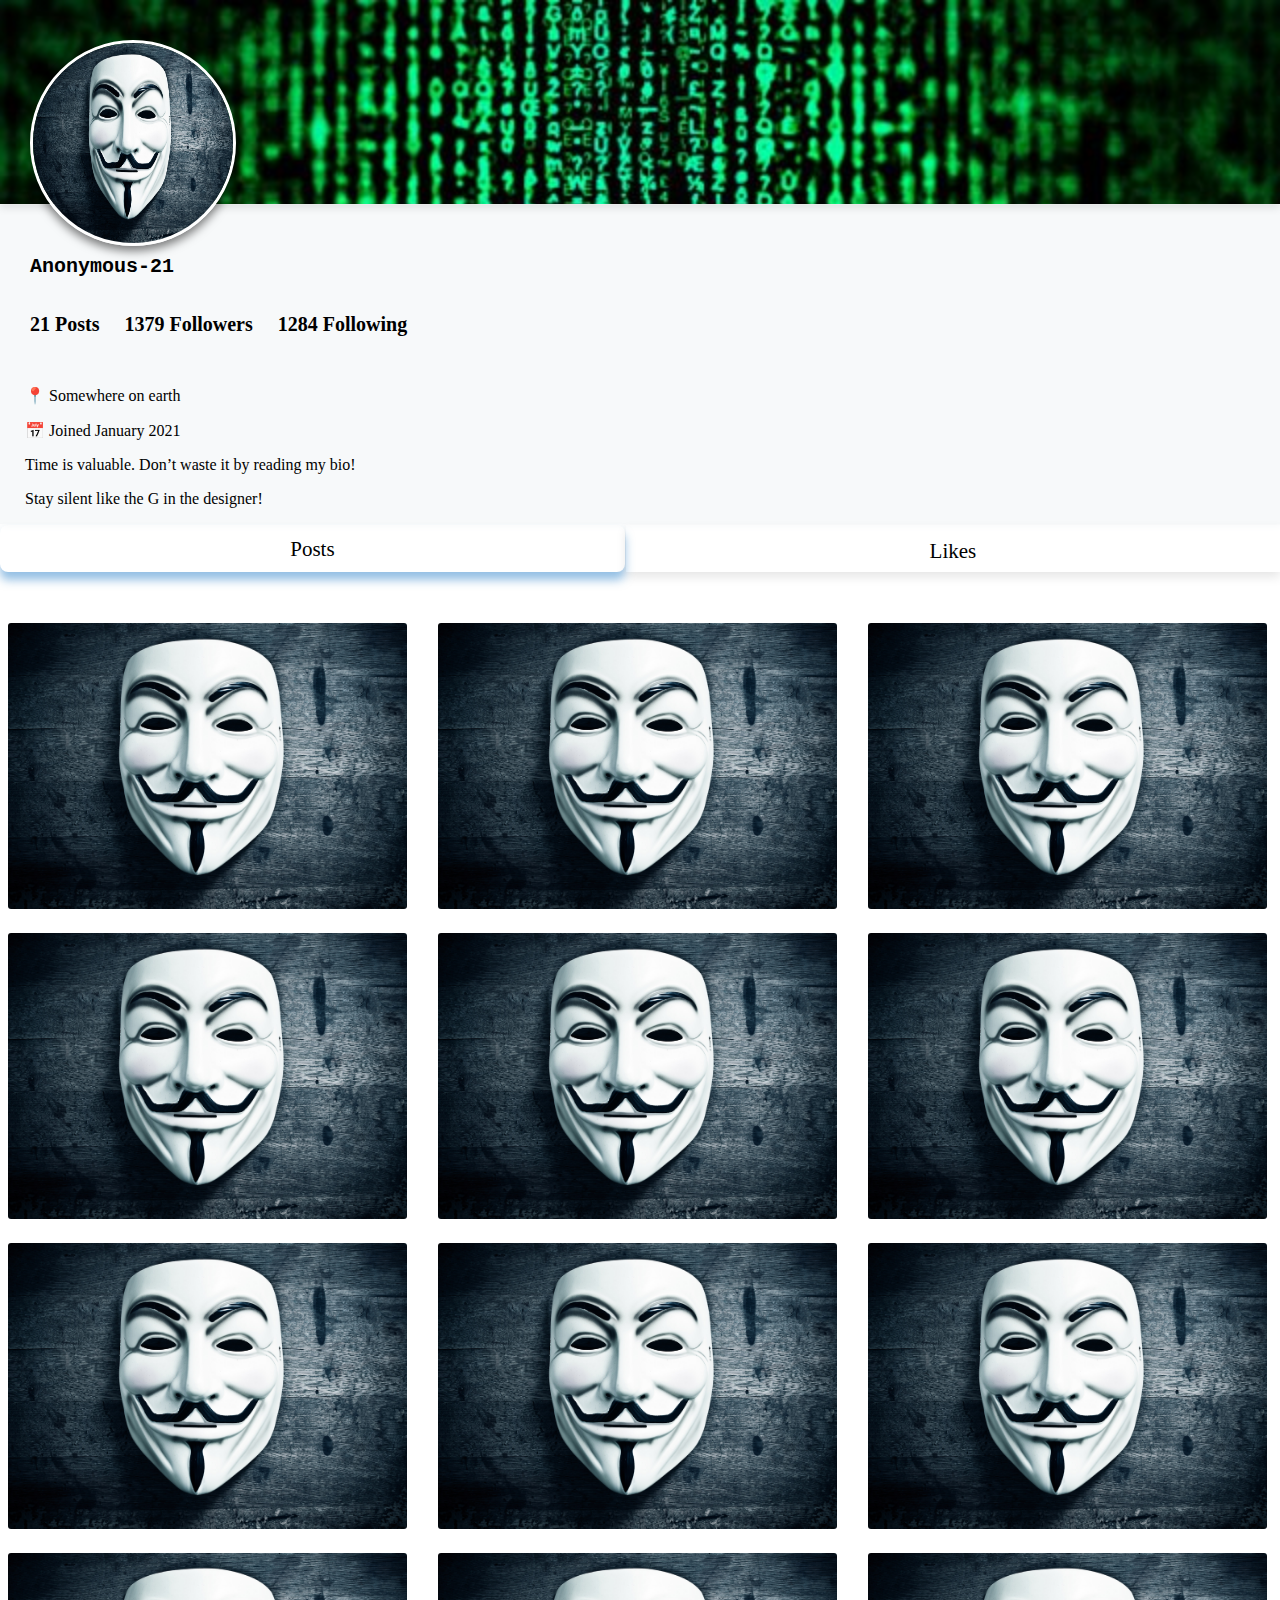
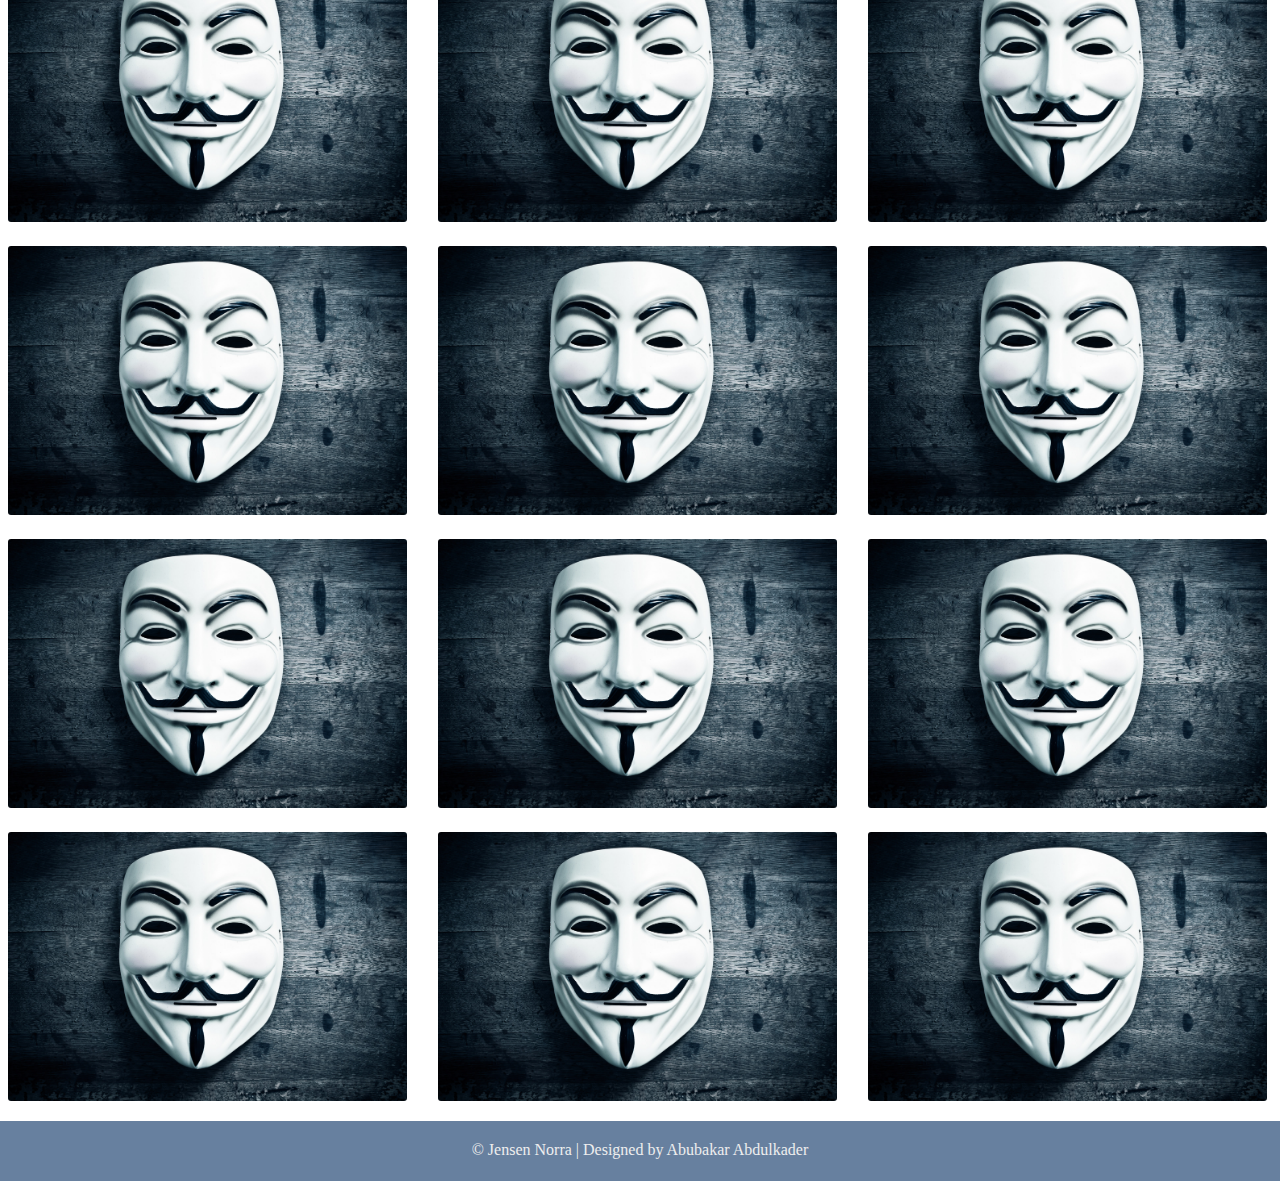
<file: index.html>
<!DOCTYPE html>
<html lang="en">
<head>
    <meta charset="UTF-8">
    <meta name="viewport" content="width=device-width, initial-scale=1.0">
    <meta content="width=device-width, initial-scale=1" name="viewport" />
    <title>Profile page</title>
    <link rel="stylesheet" href="./CSS/Style.css">
</head>
<body>

    <div class="grid-container">
        <div class="item1">
            <!-- <img src="../Images/background.jpg" alt="background image" class="background-image"> -->
            <div class="profile-picture">
                <img src="./Images/anonymous.jpg" alt="profile pic1">
            </div>
        </div>
        <div class="item2">
            <h2 class="username">Anonymous-21</h2>
            <!-- <p class="test tes">8 Posts</p> <p class="test tes">1358 Followers</p> <p class="test tes">1289 Follows</p>     -->
            <ul class="list">
                <li>21 Posts</li>
                <li>1379 Followers</li>
                <li>1284 Following</li>
            </ul>
            <p class="bio-address">📍 Somewhere on earth</p>
            <p class="bio">📅 Joined January 2021</p>
            <p class="bio">Time is valuable. Don’t waste it by reading my bio!</p>
            <p class="bio">Stay silent like the G in the designer!</p>
        </div>
        <div class="item3"><p class="posts">Posts</p></div>
        <div class="item4"><p class="likes">Likes</p></div>
        <div class="item5 content-container">


                <div class="pic1 image"><img src="./Images/anonymous.jpg" alt="profile picture1"></div>
                <div class="pic2 image"><img src="./Images/anonymous.jpg" alt="profile picture2"></div>
                <div class="pic3 image"><img src="./Images/anonymous.jpg" alt="profile picture3"></div>
                <div class="pic4 image"><img src="./Images/anonymous.jpg" alt="profile picture4"></div>
                <div class="pic5 image"><img src="./Images/anonymous.jpg" alt="profile picture5"></div>
                <div class="pic6 image"><img src="./Images/anonymous.jpg" alt="profile picture6"></div>
                <div class="pic7 image"><img src="./Images/anonymous.jpg" alt="profile picture7"></div>
                <div class="pic8 image"><img src="./Images/anonymous.jpg" alt="profile picture8"></div>
                <div class="pic9 image"><img src="./Images/anonymous.jpg" alt="profile picture9"></div>
                <div class="pic10 image"><img src="./Images/anonymous.jpg" alt="profile picture10"></div>
                <div class="pic11 image"><img src="./Images/anonymous.jpg" alt="profile picture11"></div>
                <div class="pic12 image"><img src="./Images/anonymous.jpg" alt="profile picture12"></div>
                <div class="pic13 image"><img src="./Images/anonymous.jpg" alt="profile picture13"></div>
                <div class="pic14 image"><img src="./Images/anonymous.jpg" alt="profile picture14"></div>
                <div class="pic15 image"><img src="./Images/anonymous.jpg" alt="profile picture15"></div>
                <div class="pic16 image"><img src="./Images/anonymous.jpg" alt="profile picture16"></div>
                <div class="pic17 image"><img src="./Images/anonymous.jpg" alt="profile picture17"></div>
                <div class="pic18 image"><img src="./Images/anonymous.jpg" alt="profile picture18"></div>
                <div class="pic19 image"><img src="./Images/anonymous.jpg" alt="profile picture19"></div>
                <div class="pic20 image"><img src="./Images/anonymous.jpg" alt="profile picture20"></div>
                <div class="pic21 image"><img src="./Images/anonymous.jpg" alt="profile picture21"></div>





        </div>
      </div>

      <div class="footer">
        &copy; Jensen Norra | Designed by Abubakar Abdulkader
      </div>

</body>
</html>
</file>
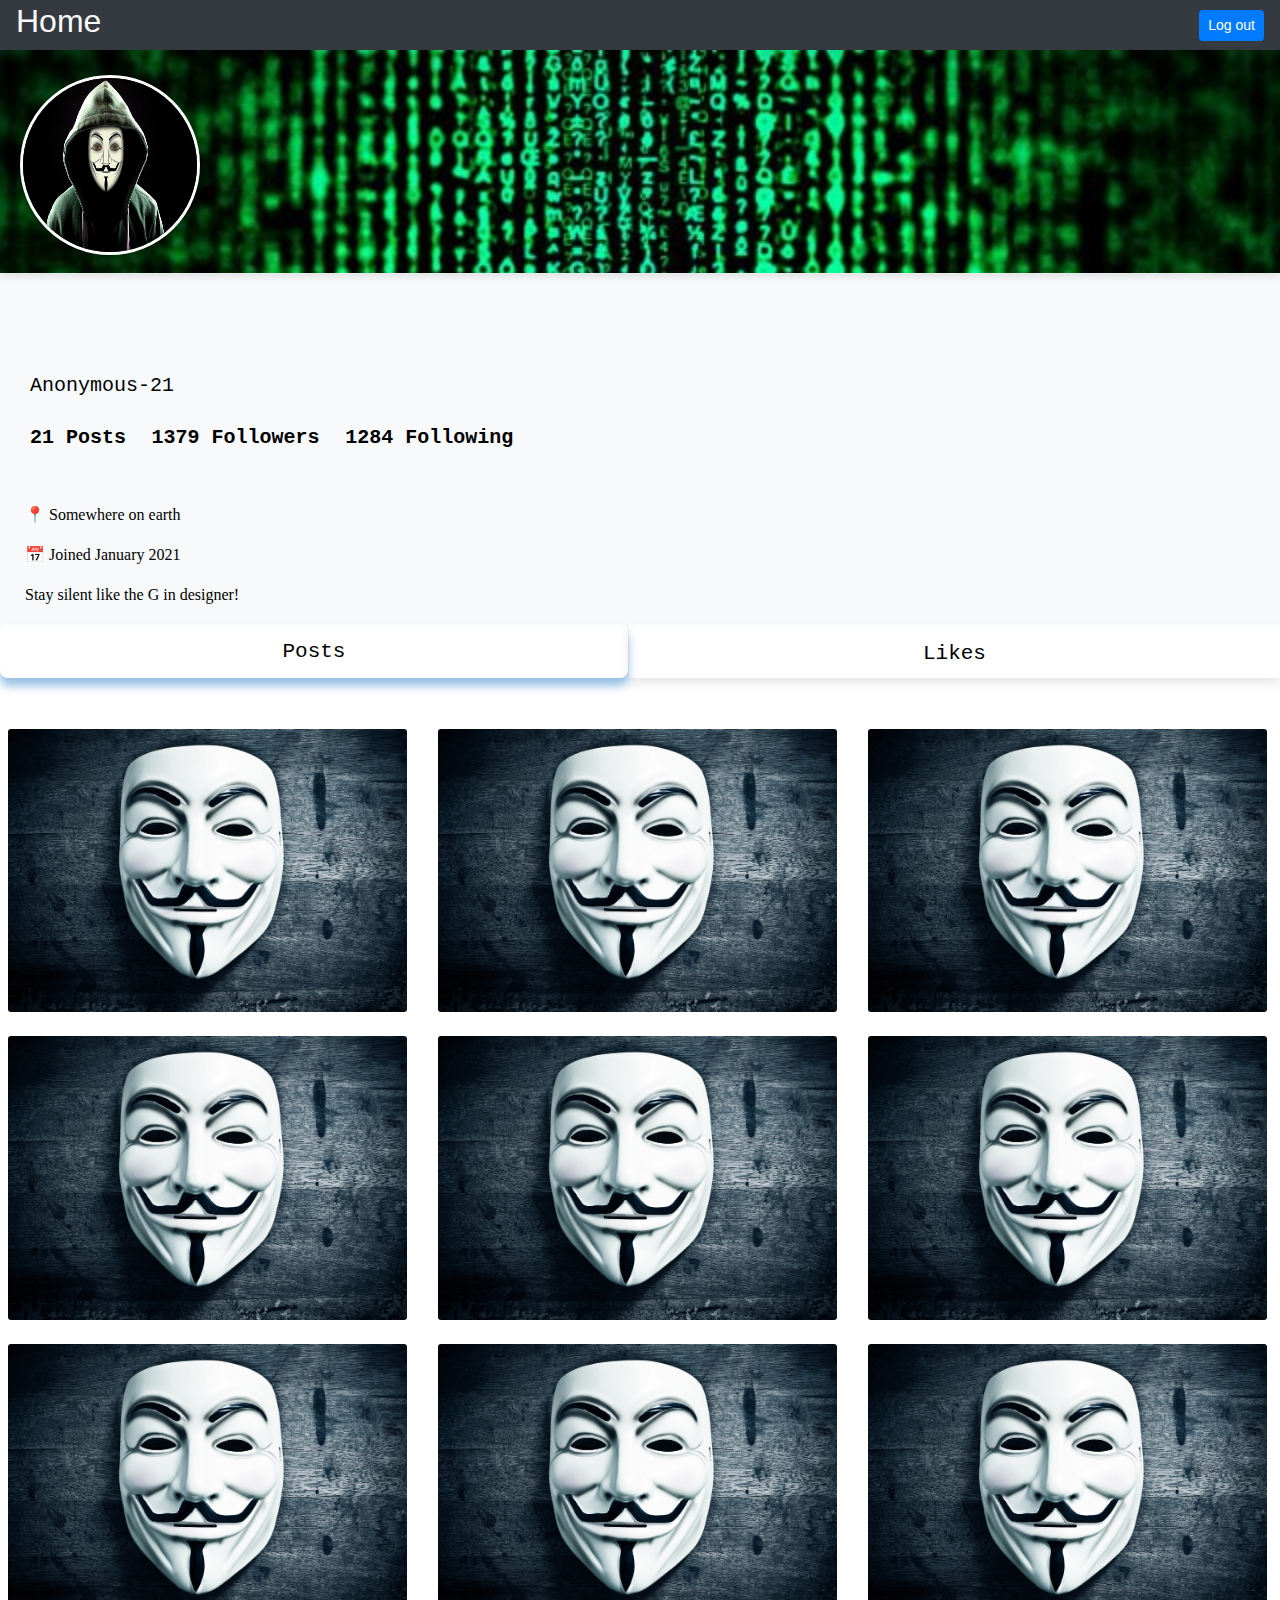
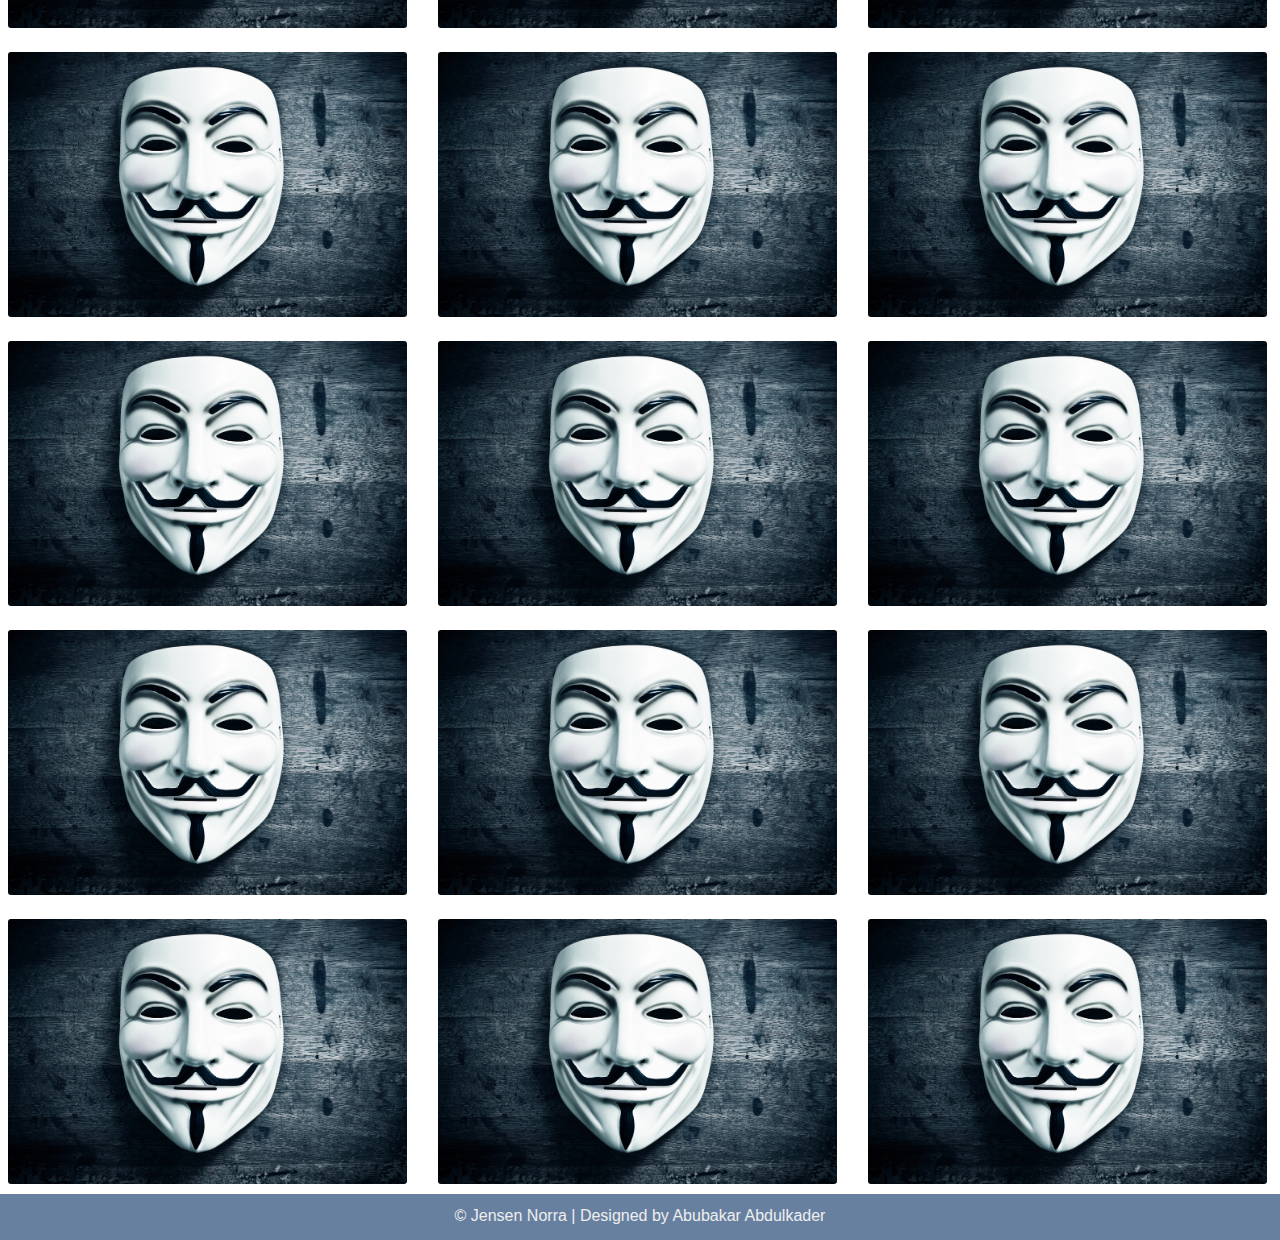
<file: loginandsignup/HTML/index.html>
<!DOCTYPE html>
<html lang="en">
<head>
    <meta charset="UTF-8">
    <meta name="viewport" content="width=device-width, initial-scale=1.0">
    <meta content="width=device-width, initial-scale=1" name="viewport" />
    <title>Profile page</title>
    <link rel="stylesheet" href="https://maxcdn.bootstrapcdn.com/bootstrap/4.5.2/css/bootstrap.min.css">
    <link rel="stylesheet" href="../CSS/Style.css">
</head>
<body>

    <nav class="navbar navbar-expand-sm bg-dark navbar-dark" style="margin-bottom: 0;">
        <h2 class="home" id="home">Home</h2>
        <!-- <a class="navbar-brand mr-0 ml-auto" href="./index.html">
          <img class="profile" src="../Images/anonymous2.jpg" alt="profile">
        </a> -->
        <button id="button_click" type="submit" class="btn btn-sm btn-primary mr-0 ml-auto log_out">Log out</button>     
      </nav>

    <div class="grid-container">
        <div class="item1">
            <!-- <img src="../Images/background.jpg" alt="background image" class="background-image"> -->
            <div class="profile-picture">
                <img src="../Images/Anonymous2.jpg" alt="profile pic1">
            </div>
        </div>
        <div class="item2">
            <h2 class="username">Anonymous-21</h2>
            <!-- <p class="test tes">8 Posts</p> <p class="test tes">1358 Followers</p> <p class="test tes">1289 Follows</p>     -->
            <ul class="list">
                <li>21 Posts</li>
                <li>1379 Followers</li>
                <li>1284 Following</li>
            </ul>
            <p class="bio-address">📍 Somewhere on earth</p>
            <p class="bio">📅 Joined January 2021</p>
            <p class="bio">Stay silent like the G in designer!</p>
        </div>
        <div class="item3"><p class="posts">Posts</p></div>
        <div class="item4"><p class="likes">Likes</p></div>
        <div class="item5 content-container">


                <div class="pic1 image"><img src="../Images/anonymous.jpg" alt="profile picture1"></div>
                <div class="pic2 image"><img src="../Images/anonymous.jpg" alt="profile picture2"></div>
                <div class="pic3 image"><img src="../Images/anonymous.jpg" alt="profile picture3"></div>
                <div class="pic4 image"><img src="../Images/anonymous.jpg" alt="profile picture4"></div>
                <div class="pic5 image"><img src="../Images/anonymous.jpg" alt="profile picture5"></div>
                <div class="pic6 image"><img src="../Images/anonymous.jpg" alt="profile picture6"></div>
                <div class="pic7 image"><img src="../Images/anonymous.jpg" alt="profile picture7"></div>
                <div class="pic8 image"><img src="../Images/anonymous.jpg" alt="profile picture8"></div>
                <div class="pic9 image"><img src="../Images/anonymous.jpg" alt="profile picture9"></div>
                <div class="pic10 image"><img src="../Images/anonymous.jpg" alt="profile picture10"></div>
                <div class="pic11 image"><img src="../Images/anonymous.jpg" alt="profile picture11"></div>
                <div class="pic12 image"><img src="../Images/anonymous.jpg" alt="profile picture12"></div>
                <div class="pic13 image"><img src="../Images/anonymous.jpg" alt="profile picture13"></div>
                <div class="pic14 image"><img src="../Images/anonymous.jpg" alt="profile picture14"></div>
                <div class="pic15 image"><img src="../Images/anonymous.jpg" alt="profile picture15"></div>
                <div class="pic16 image"><img src="../Images/anonymous.jpg" alt="profile picture16"></div>
                <div class="pic17 image"><img src="../Images/anonymous.jpg" alt="profile picture17"></div>
                <div class="pic18 image"><img src="../Images/anonymous.jpg" alt="profile picture18"></div>
                <div class="pic19 image"><img src="../Images/anonymous.jpg" alt="profile picture19"></div>
                <div class="pic20 image"><img src="../Images/anonymous.jpg" alt="profile picture20"></div>
                <div class="pic21 image"><img src="../Images/anonymous.jpg" alt="profile picture21"></div>





        </div>
      </div>

      <div class="footer">
        &copy; Jensen Norra | Designed by Abubakar Abdulkader
      </div>
      <script src="https://code.jquery.com/jquery-3.5.1.slim.min.js"></script>
      <script src="https://cdn.jsdelivr.net/npm/popper.js@1.16.1/dist/umd/popper.min.js"></script>
      <script src="https://stackpath.bootstrapcdn.com/bootstrap/4.5.2/js/bootstrap.min.js"></script>
      <script type="text/javascript">
        document.getElementById("home").onclick = function () {
            location.href = "./home.html";
        
        };

        document.getElementById("button_click").onclick = function () {
            location.href = "../login.html";
        
        };
    </script>
</body>
</html>
</file>
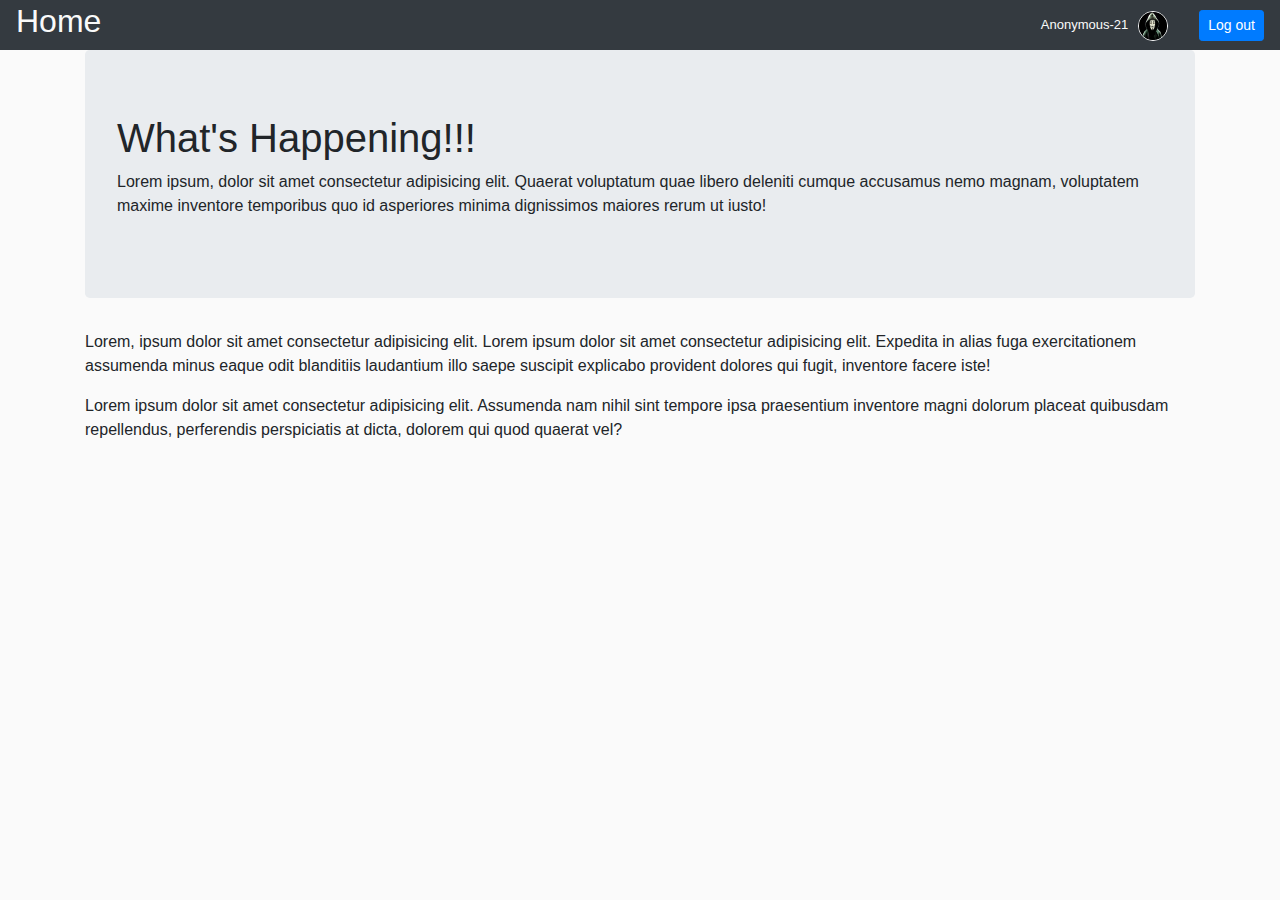
<file: loginandsignup/home.html>
<!DOCTYPE html>
<html lang="en">
<head>
    <meta charset="UTF-8">
    <meta name="viewport" content="width=device-width, initial-scale=1.0">
    <title>Home</title>
    <link rel="stylesheet" href="https://maxcdn.bootstrapcdn.com/bootstrap/4.5.2/css/bootstrap.min.css">
    <link rel="stylesheet" href="./CSS/home.css">
</head>
<body>

    <nav class="navbar navbar-expand-sm bg-dark navbar-dark">
        <h2>Home</h2>
        <p class="nav-item user mr-0 ml-auto mt-auto mb-auto justify-content-end" id="user">Anonymous-21</p>
        <a class="navbar-brand" href="./HTML/index.html">
          <img class="profile" src="../loginandsignup/Images/Anonymous2.jpg" alt="profile">
        </a>
        <button id="button_click" type="submit" class="btn btn-sm btn-primary log_out">Log out</button>     
      </nav>
    
    <div class="container">
        <div class="jumbotron">
            <h1>What's Happening!!!</h1>      
            <p>Lorem ipsum, dolor sit amet consectetur adipisicing elit. Quaerat voluptatum quae libero deleniti cumque accusamus nemo magnam, voluptatem maxime inventore temporibus quo id asperiores minima dignissimos maiores rerum ut iusto!</p>
          </div>
        <p>Lorem, ipsum dolor sit amet consectetur adipisicing elit. Lorem ipsum dolor sit amet consectetur adipisicing elit. Expedita in alias fuga exercitationem assumenda minus eaque odit blanditiis laudantium illo saepe suscipit explicabo provident dolores qui fugit, inventore facere iste!</p>      
        <p>Lorem ipsum dolor sit amet consectetur adipisicing elit. Assumenda nam nihil sint tempore ipsa praesentium inventore magni dolorum placeat quibusdam repellendus, perferendis perspiciatis at dicta, dolorem qui quod quaerat vel?</p>

    </div>


    <script src="https://code.jquery.com/jquery-3.5.1.slim.min.js"></script>
    <script src="https://cdn.jsdelivr.net/npm/popper.js@1.16.1/dist/umd/popper.min.js"></script>
    <script src="https://stackpath.bootstrapcdn.com/bootstrap/4.5.2/js/bootstrap.min.js"></script>
    <script type="text/javascript">
        document.getElementById("button_click").onclick = function () {
            location.href = "./HTML/login.html";
        };
        document.getElementById("user").onclick = function () {
            location.href = "./HTML/index.html";
        };
    </script>
</body>
</html>
</file>
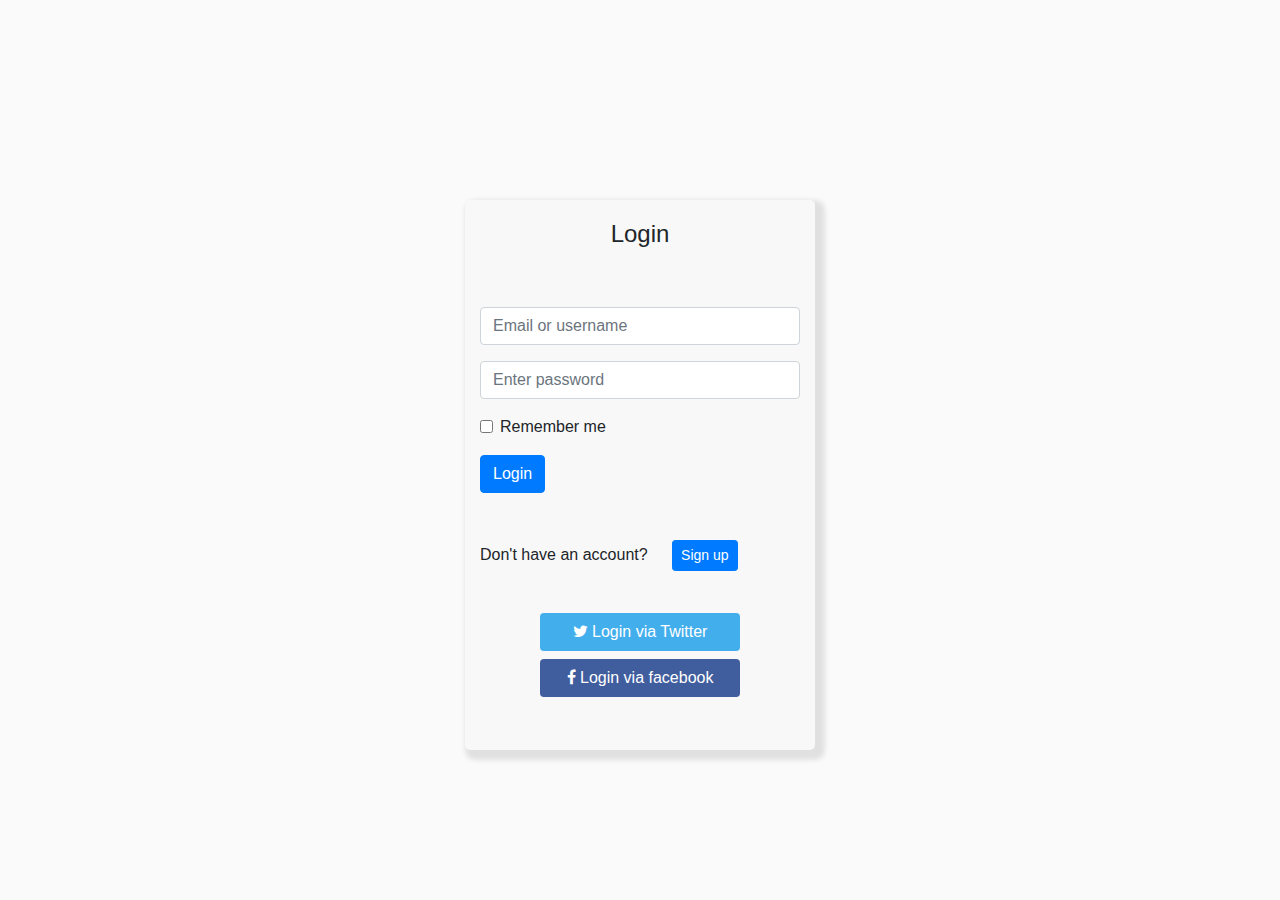
<file: loginandsignup/login.html>
<!DOCTYPE html>
<html lang="en">
<head>
    <meta charset="UTF-8">
    <meta name="viewport" content="width=device-width, initial-scale=1.0">
    <meta content="width=device-width, initial-scale=1" name="viewport" />
    <title>Login page</title>
    <link rel="stylesheet" href="https://cdnjs.cloudflare.com/ajax/libs/font-awesome/4.7.0/css/font-awesome.min.css">
    <link rel="stylesheet" href="https://maxcdn.bootstrapcdn.com/bootstrap/4.5.2/css/bootstrap.min.css">
    <link rel="stylesheet" href="./CSS/login.css">
</head>
<body>

    <div class="container">
        <h4>Login</h4>
        <form action="./HTML/home.html">
            <div class="form-group">
              <!-- <label for="email">Email:</label> -->
              <input type="text" class="form-control" placeholder="Email or username" id="username" required>
            </div>
            <div class="form-group">
              <!-- <label for="pwd">Password:</label> -->
              <input type="password" class="form-control" placeholder="Enter password" id="pwd" required>
            </div>
            <div class="form-group form-check">
              <label class="form-check-label">
                <input class="form-check-input" type="checkbox"> Remember me
              </label>
            </div>
            <button id="login" type="submit" class="btn btn-primary">Login</button>
          </form>
          
          <p>Don't have an account?</p>
          <button id="button_click" type="submit" class="btn btn-sm btn-primary signup">Sign up</button>


          <a href="https://twitter.com/LOGIN" class="btn btn-block btn-twitter mr-auto ml-auto" target="_blank"> <i class="fa fa-twitter"></i> Login via Twitter</a>
		      <a href="https://en-gb.facebook.com/login/" class="btn btn-block btn-facebook mr-auto ml-auto" target="_blank"> <i class="fa fa-facebook"></i> Login via facebook</a>
          

    </div>


      <!-- <div class="footer">
        &copy; Jensen Norra | Designed by Abubakar Abdulkader
      </div> -->
      <script src="https://code.jquery.com/jquery-3.5.1.slim.min.js"></script>
      <script src="https://cdn.jsdelivr.net/npm/popper.js@1.16.1/dist/umd/popper.min.js"></script>
      <script src="https://stackpath.bootstrapcdn.com/bootstrap/4.5.2/js/bootstrap.min.js"></script>
      <script type="text/javascript">
        document.getElementById("button_click").onclick = function () {
            location.href = "./intl-tel-input-master/signup.html";
        };
        // document.getElementById("login").onclick = function () {
        //     location.href = "./home.html";
        // };
    </script>
</body>
</html>
</file>
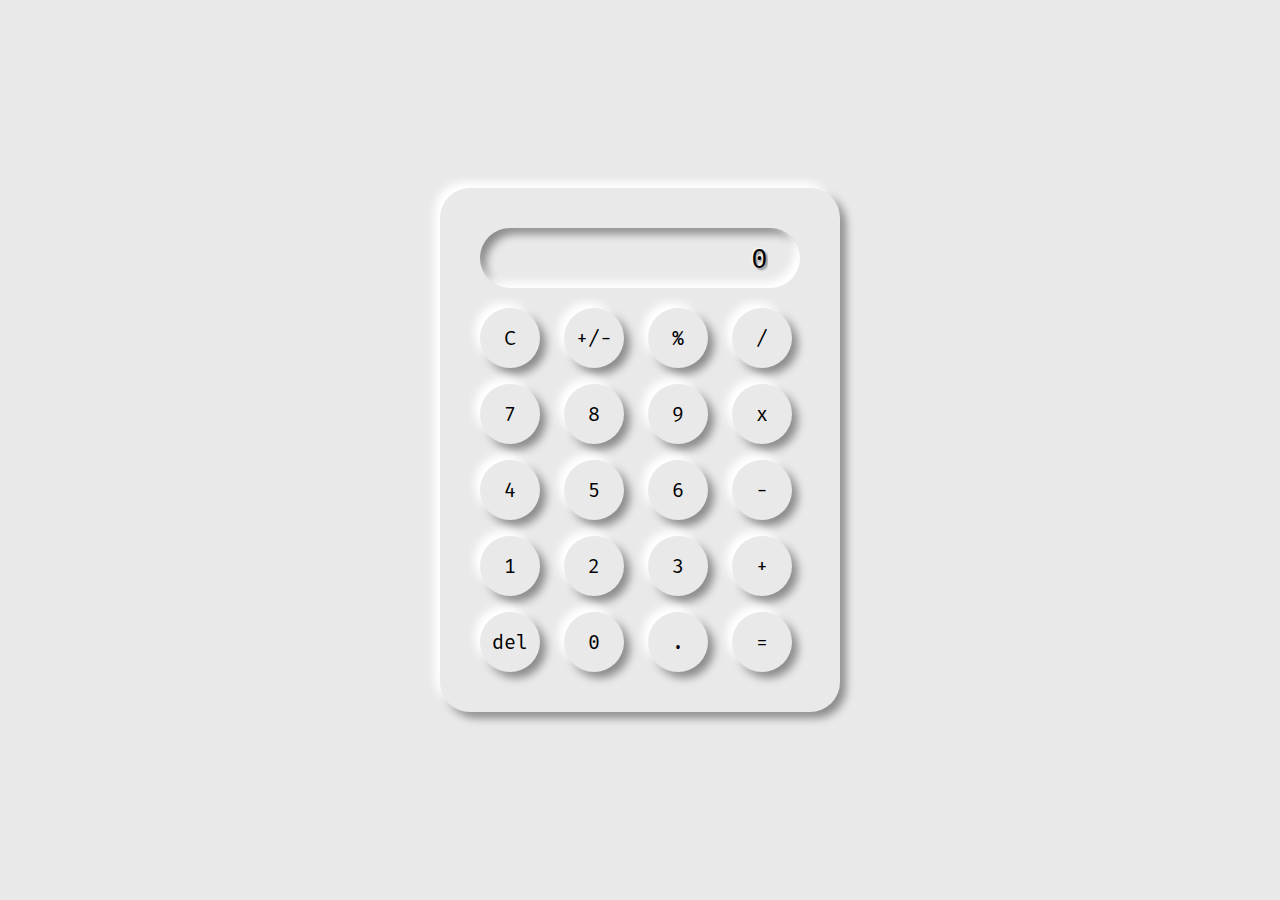
<file: loginandsignup/HTML/calculator.html>
<!DOCTYPE html>
<html lang="en">
<head>
    <meta charset="UTF-8">
    <meta http-equiv="X-UA-Compatible" content="IE=edge">
    <meta name="viewport" content="width=device-width, initial-scale=1.0">
    <title>Neumorphic Calculator</title>
    <link rel="stylesheet" href="../CSS/calculator.css">
</head>
<body>
    <main>
        <input type="number" id="display" value=0 step="0.01" min="0" max="10">
        <div class="keys">
            <button class="key" id="clear">C</button>
            <button class="key" id="negate">+/-</button>
            <button class="key" id="percent">%</button>
            <button class="key" id="divide">/</button>
            <button class="key" id="7">7</button>
            <button class="key" id="8">8</button>
            <button class="key" id="7">9</button>
            <button class="key" id="multiply">x</button>
            <button class="key" id="4">4</button>
            <button class="key" id="5">5</button>
            <button class="key" id="6">6</button>
            <button class="key" id="subtract">-</button>
            <button class="key" id="1">1</button>
            <button class="key" id="2">2</button>
            <button class="key" id="3">3</button>
            <button class="key" id="add">+</button>
            <button class="key" id="del">del</button>
            <button class="key" id="0">0</button>
            <button class="key" id="dot">.</button>
            <button class="key" id="equal">=</button>
        </div>
    </main>
    <script src="https://code.jquery.com/jquery-3.5.1.js" integrity="sha256-QWo7LDvxbWT2tbbQ97B53yJnYU3WhH/C8ycbRAkjPDc=" crossorigin="anonymous"></script>
    <script src="../JS/script.js"></script>
</body>
</html>
</file>
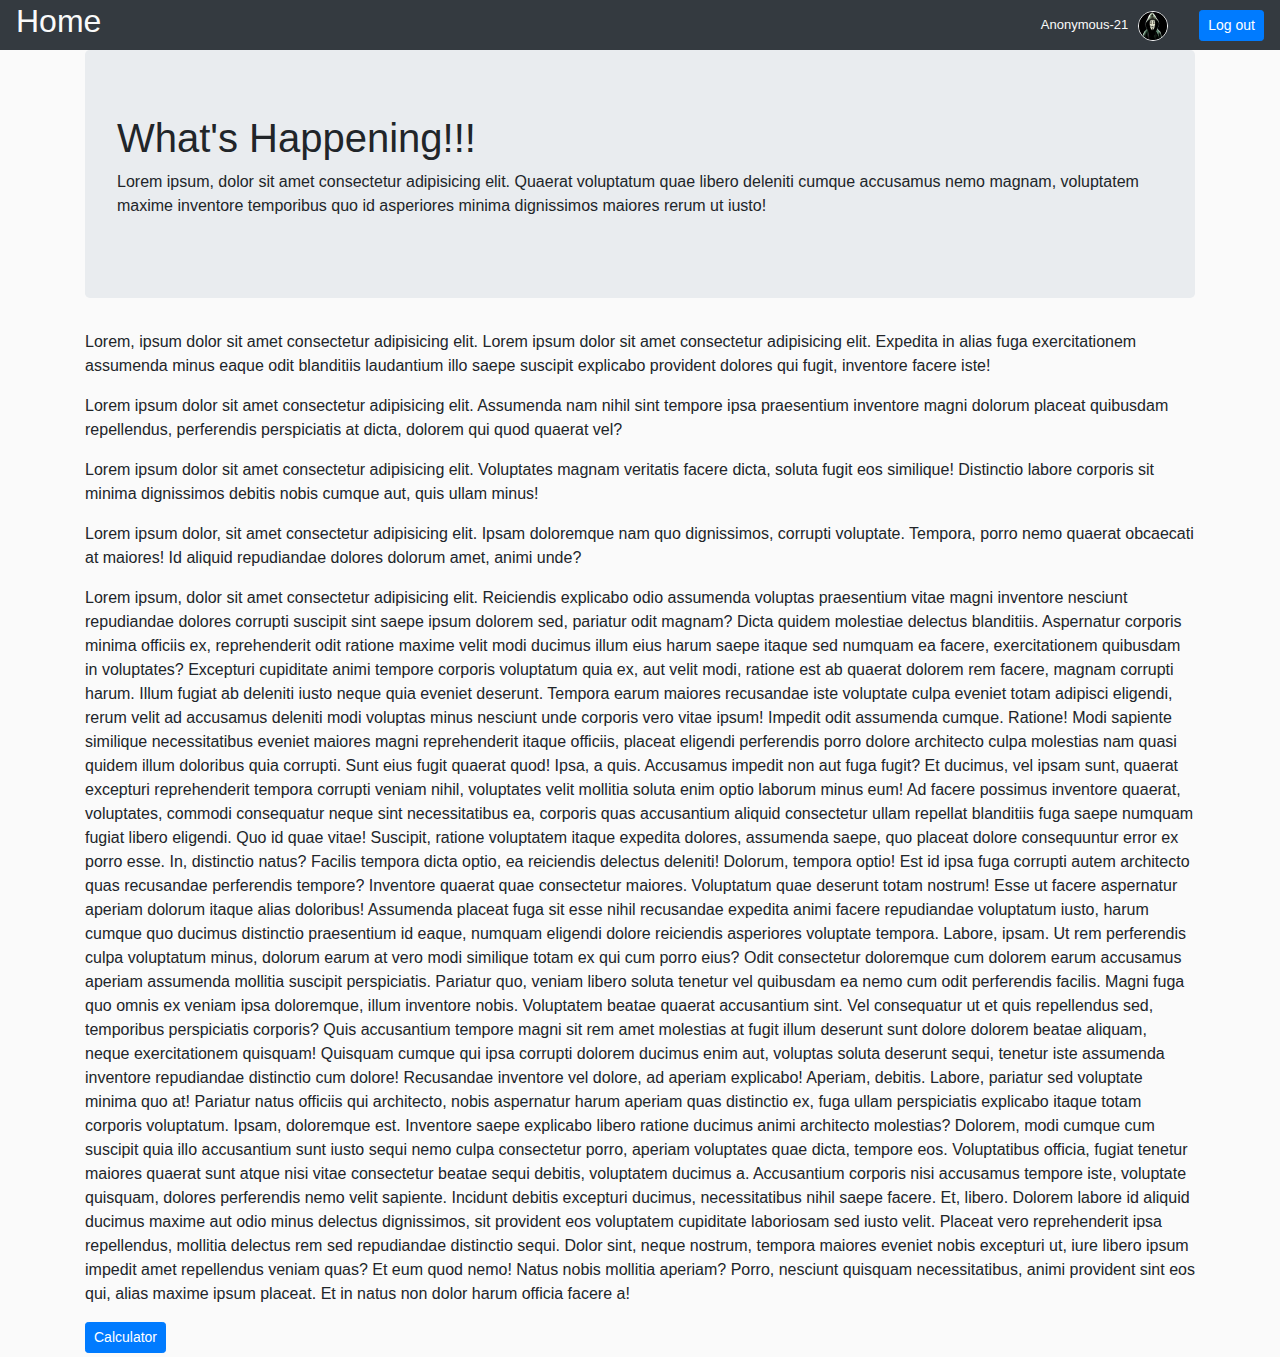
<file: loginandsignup/HTML/home.html>
<!DOCTYPE html>
<html lang="en">
<head>
    <meta charset="UTF-8">
    <meta name="viewport" content="width=device-width, initial-scale=1.0">
    <title>Home</title>
    <link rel="stylesheet" href="https://maxcdn.bootstrapcdn.com/bootstrap/4.5.2/css/bootstrap.min.css">
    <link rel="stylesheet" href="../CSS/home.css">
    <!-- Google tag (gtag.js) -->
    <script async src="https://www.googletagmanager.com/gtag/js?id=G-4K6KMFJTKH"></script>
    <script>
    window.dataLayer = window.dataLayer || [];
    function gtag(){dataLayer.push(arguments);}
    gtag('js', new Date());

    gtag('config', 'G-4K6KMFJTKH');
    </script>
</head>
<body>

    <nav class="navbar navbar-expand-sm bg-dark navbar-dark">
        <h2>Home</h2>
        <p class="nav-item user mr-0 ml-auto mt-auto mb-auto justify-content-end" id="user">Anonymous-21</p>
        <a class="navbar-brand" href="../HTML/index.html">
          <img class="profile" src="../Images/Anonymous2.jpg" alt="profile">
        </a>
        <button id="button_click" type="submit" class="btn btn-sm btn-primary log_out">Log out</button>     
      </nav>
    
    <div class="container">
        <div class="jumbotron">
            <h1>What's Happening!!!</h1>      
            <p>Lorem ipsum, dolor sit amet consectetur adipisicing elit. Quaerat voluptatum quae libero deleniti cumque accusamus nemo magnam, voluptatem maxime inventore temporibus quo id asperiores minima dignissimos maiores rerum ut iusto!</p>
          </div>
        <p>Lorem, ipsum dolor sit amet consectetur adipisicing elit. Lorem ipsum dolor sit amet consectetur adipisicing elit. Expedita in alias fuga exercitationem assumenda minus eaque odit blanditiis laudantium illo saepe suscipit explicabo provident dolores qui fugit, inventore facere iste!</p>      
        <p>Lorem ipsum dolor sit amet consectetur adipisicing elit. Assumenda nam nihil sint tempore ipsa praesentium inventore magni dolorum placeat quibusdam repellendus, perferendis perspiciatis at dicta, dolorem qui quod quaerat vel?</p>
        <p>Lorem ipsum dolor sit amet consectetur adipisicing elit. Voluptates magnam veritatis facere dicta, soluta fugit eos similique! Distinctio labore corporis sit minima dignissimos debitis nobis cumque aut, quis ullam minus!</p>
        
        <p>Lorem ipsum dolor, sit amet consectetur adipisicing elit. Ipsam doloremque nam quo dignissimos, corrupti voluptate. Tempora, porro nemo quaerat obcaecati at maiores! Id aliquid repudiandae dolores dolorum amet, animi unde?</p>
        <p>Lorem ipsum, dolor sit amet consectetur adipisicing elit. Reiciendis explicabo odio assumenda voluptas praesentium vitae magni inventore nesciunt repudiandae dolores corrupti suscipit sint saepe ipsum dolorem sed, pariatur odit magnam?
        Dicta quidem molestiae delectus blanditiis. Aspernatur corporis minima officiis ex, reprehenderit odit ratione maxime velit modi ducimus illum eius harum saepe itaque sed numquam ea facere, exercitationem quibusdam in voluptates?
        Excepturi cupiditate animi tempore corporis voluptatum quia ex, aut velit modi, ratione est ab quaerat dolorem rem facere, magnam corrupti harum. Illum fugiat ab deleniti iusto neque quia eveniet deserunt.
        Tempora earum maiores recusandae iste voluptate culpa eveniet totam adipisci eligendi, rerum velit ad accusamus deleniti modi voluptas minus nesciunt unde corporis vero vitae ipsum! Impedit odit assumenda cumque. Ratione!
        Modi sapiente similique necessitatibus eveniet maiores magni reprehenderit itaque officiis, placeat eligendi perferendis porro dolore architecto culpa molestias nam quasi quidem illum doloribus quia corrupti. Sunt eius fugit quaerat quod!
        Ipsa, a quis. Accusamus impedit non aut fuga fugit? Et ducimus, vel ipsam sunt, quaerat excepturi reprehenderit tempora corrupti veniam nihil, voluptates velit mollitia soluta enim optio laborum minus eum!
        Ad facere possimus inventore quaerat, voluptates, commodi consequatur neque sint necessitatibus ea, corporis quas accusantium aliquid consectetur ullam repellat blanditiis fuga saepe numquam fugiat libero eligendi. Quo id quae vitae!
        Suscipit, ratione voluptatem itaque expedita dolores, assumenda saepe, quo placeat dolore consequuntur error ex porro esse. In, distinctio natus? Facilis tempora dicta optio, ea reiciendis delectus deleniti! Dolorum, tempora optio!
        Est id ipsa fuga corrupti autem architecto quas recusandae perferendis tempore? Inventore quaerat quae consectetur maiores. Voluptatum quae deserunt totam nostrum! Esse ut facere aspernatur aperiam dolorum itaque alias doloribus!
        Assumenda placeat fuga sit esse nihil recusandae expedita animi facere repudiandae voluptatum iusto, harum cumque quo ducimus distinctio praesentium id eaque, numquam eligendi dolore reiciendis asperiores voluptate tempora. Labore, ipsam.
        Ut rem perferendis culpa voluptatum minus, dolorum earum at vero modi similique totam ex qui cum porro eius? Odit consectetur doloremque cum dolorem earum accusamus aperiam assumenda mollitia suscipit perspiciatis.
        Pariatur quo, veniam libero soluta tenetur vel quibusdam ea nemo cum odit perferendis facilis. Magni fuga quo omnis ex veniam ipsa doloremque, illum inventore nobis. Voluptatem beatae quaerat accusantium sint.
        Vel consequatur ut et quis repellendus sed, temporibus perspiciatis corporis? Quis accusantium tempore magni sit rem amet molestias at fugit illum deserunt sunt dolore dolorem beatae aliquam, neque exercitationem quisquam!
        Quisquam cumque qui ipsa corrupti dolorem ducimus enim aut, voluptas soluta deserunt sequi, tenetur iste assumenda inventore repudiandae distinctio cum dolore! Recusandae inventore vel dolore, ad aperiam explicabo! Aperiam, debitis.
        Labore, pariatur sed voluptate minima quo at! Pariatur natus officiis qui architecto, nobis aspernatur harum aperiam quas distinctio ex, fuga ullam perspiciatis explicabo itaque totam corporis voluptatum. Ipsam, doloremque est.
        Inventore saepe explicabo libero ratione ducimus animi architecto molestias? Dolorem, modi cumque cum suscipit quia illo accusantium sunt iusto sequi nemo culpa consectetur porro, aperiam voluptates quae dicta, tempore eos.
        Voluptatibus officia, fugiat tenetur maiores quaerat sunt atque nisi vitae consectetur beatae sequi debitis, voluptatem ducimus a. Accusantium corporis nisi accusamus tempore iste, voluptate quisquam, dolores perferendis nemo velit sapiente.
        Incidunt debitis excepturi ducimus, necessitatibus nihil saepe facere. Et, libero. Dolorem labore id aliquid ducimus maxime aut odio minus delectus dignissimos, sit provident eos voluptatem cupiditate laboriosam sed iusto velit.
        Placeat vero reprehenderit ipsa repellendus, mollitia delectus rem sed repudiandae distinctio sequi. Dolor sint, neque nostrum, tempora maiores eveniet nobis excepturi ut, iure libero ipsum impedit amet repellendus veniam quas?
        Et eum quod nemo! Natus nobis mollitia aperiam? Porro, nesciunt quisquam necessitatibus, animi provident sint eos qui, alias maxime ipsum placeat. Et in natus non dolor harum officia facere a!</p>
        <button id="calculator" type="submit" class="btn btn-sm btn-primary mb-1">Calculator</button>
        
        
    </div>


    <script src="https://code.jquery.com/jquery-3.5.1.slim.min.js"></script>
    <script src="https://cdn.jsdelivr.net/npm/popper.js@1.16.1/dist/umd/popper.min.js"></script>
    <script src="https://stackpath.bootstrapcdn.com/bootstrap/4.5.2/js/bootstrap.min.js"></script>
    <script type="text/javascript">
        document.getElementById("button_click").onclick = function () {
            location.href = "../login.html";
        };
        document.getElementById("user").onclick = function () {
            location.href = "./index.html";
        };

        document.getElementById("calculator").onclick = function () {
            location.href = "./calculator.html";
        };

        window.addEventListener('scroll', function () {
        // Här kan du lägga till kod som registrerar händelsen i Google Analytics
        gtag('event', 'scroll', {
            'event_category': 'Engagement',
            'event_action': 'scroll',
            'event_label': 'User Scrolled'
        });
        });
    </script>
</body>
</html>
</file>
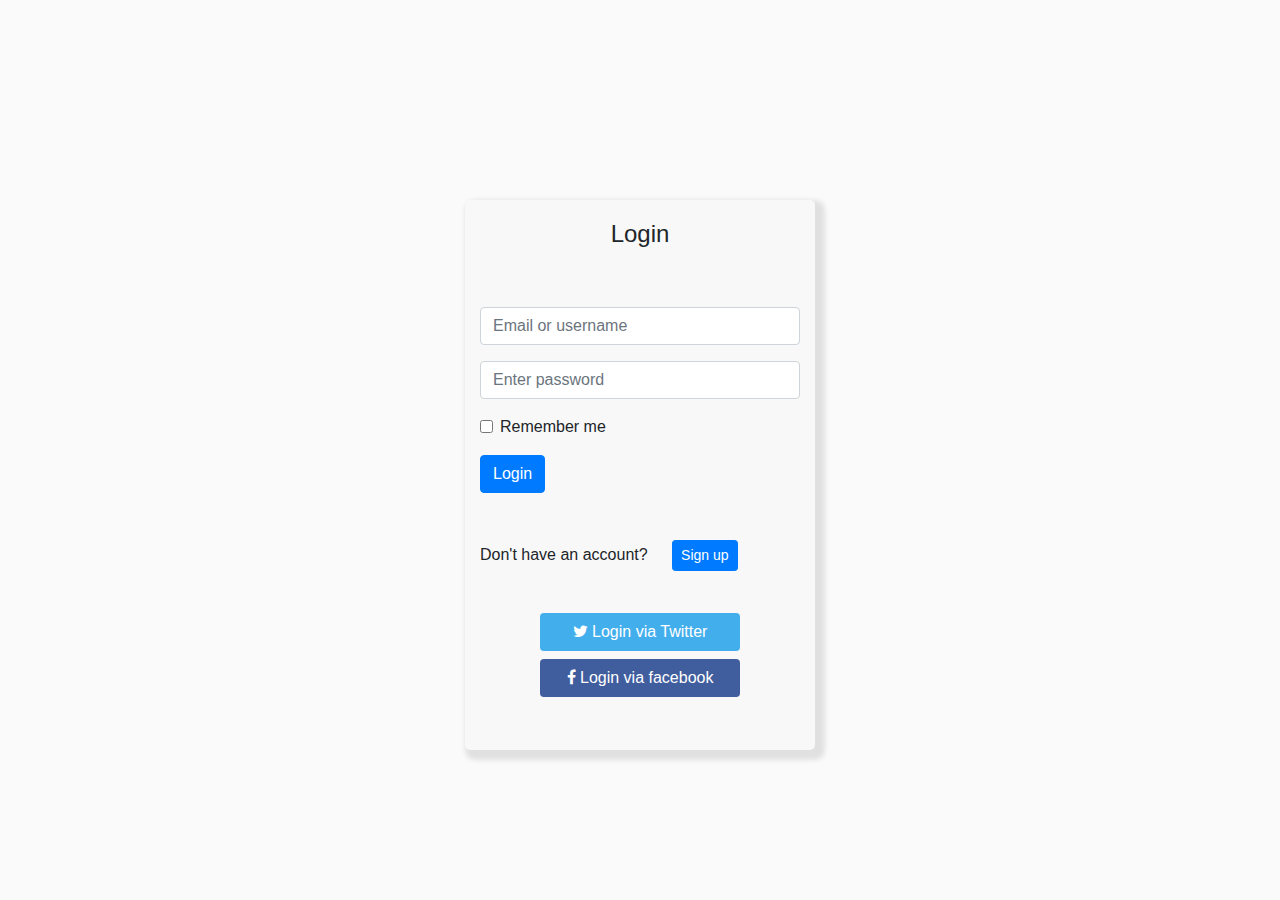
<file: loginandsignup/HTML/login.html>
<!DOCTYPE html>
<html lang="en">
<head>
    <meta charset="UTF-8">
    <meta name="viewport" content="width=device-width, initial-scale=1.0">
    <meta content="width=device-width, initial-scale=1" name="viewport" />
    <title>Login page</title>
    <link rel="stylesheet" href="https://cdnjs.cloudflare.com/ajax/libs/font-awesome/4.7.0/css/font-awesome.min.css">
    <link rel="stylesheet" href="https://maxcdn.bootstrapcdn.com/bootstrap/4.5.2/css/bootstrap.min.css">
    <link rel="stylesheet" href="../CSS/login.css">
</head>
<body>

    <div class="container">
        <h4>Login</h4>
        <form action="../home.html">
            <div class="form-group">
              <!-- <label for="email">Email:</label> -->
              <input type="text" class="form-control" placeholder="Email or username" id="username" required>
            </div>
            <div class="form-group">
              <!-- <label for="pwd">Password:</label> -->
              <input type="password" class="form-control" placeholder="Enter password" id="pwd" required>
            </div>
            <div class="form-group form-check">
              <label class="form-check-label">
                <input class="form-check-input" type="checkbox"> Remember me
              </label>
            </div>
            <button id="login" type="submit" class="btn btn-primary">Login</button>
          </form>
          
          <p>Don't have an account?</p>
          <button id="button_click" type="submit" class="btn btn-sm btn-primary signup">Sign up</button>


          <a href="https://twitter.com/LOGIN" class="btn btn-block btn-twitter mr-auto ml-auto" target="_blank"> <i class="fa fa-twitter"></i> Login via Twitter</a>
		      <a href="https://en-gb.facebook.com/login/" class="btn btn-block btn-facebook mr-auto ml-auto" target="_blank"> <i class="fa fa-facebook"></i> Login via facebook</a>
          

    </div>


      <!-- <div class="footer">
        &copy; Jensen Norra | Designed by Abubakar Abdulkader
      </div> -->
      <script src="https://code.jquery.com/jquery-3.5.1.slim.min.js"></script>
      <script src="https://cdn.jsdelivr.net/npm/popper.js@1.16.1/dist/umd/popper.min.js"></script>
      <script src="https://stackpath.bootstrapcdn.com/bootstrap/4.5.2/js/bootstrap.min.js"></script>
      <script type="text/javascript">
        document.getElementById("button_click").onclick = function () {
            location.href = "../intl-tel-input-master/signup.html";
        };
        // document.getElementById("login").onclick = function () {
        //     location.href = "./home.html";
        // };
    </script>
</body>
</html>
</file>
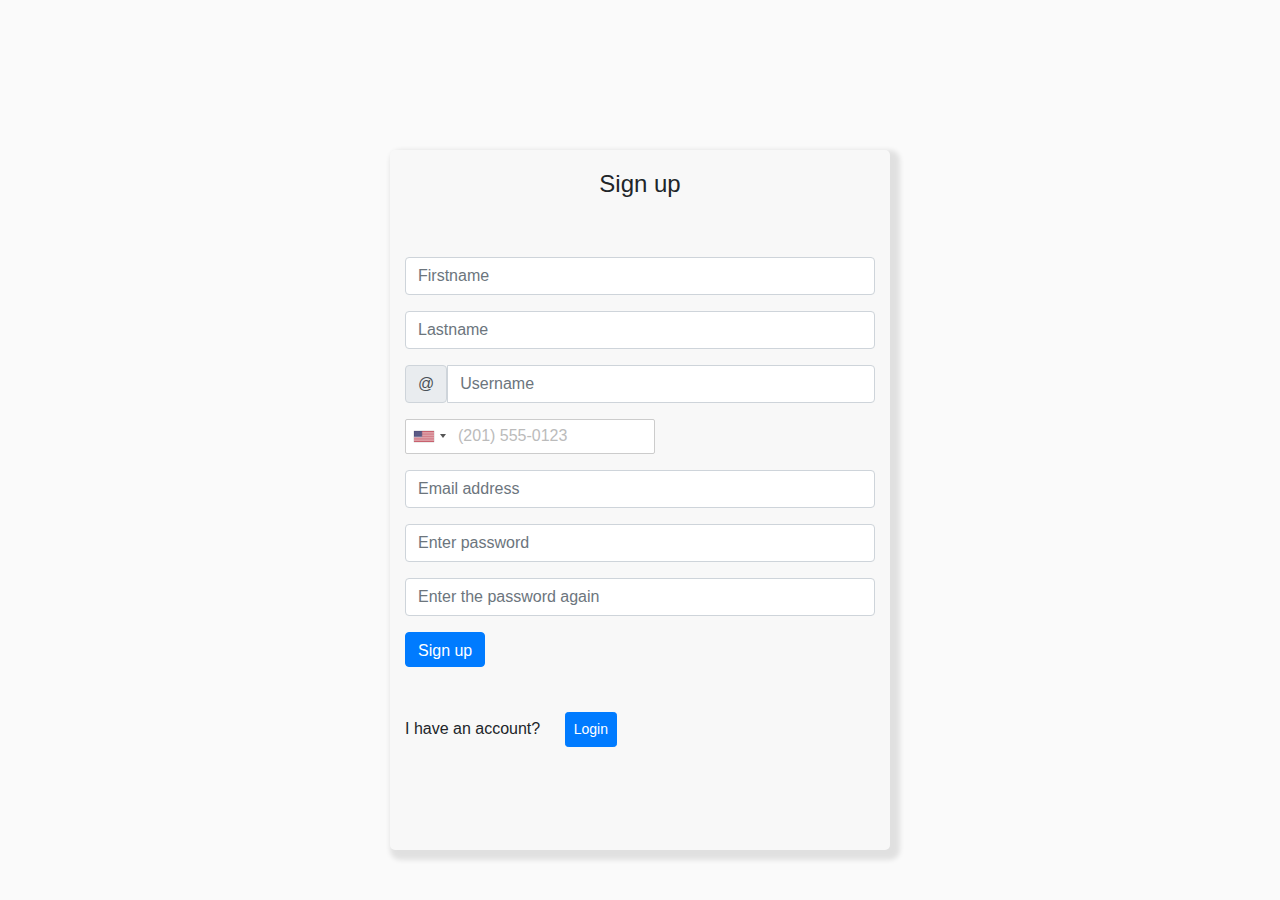
<file: loginandsignup/intl-tel-input-master/signup.html>
<!DOCTYPE html>
<html>

<head>
  <meta charset="utf-8">
  <meta name="viewport" content="width=device-width, initial-scale=1.0">
  <title>Sign up page</title>
  <link rel="stylesheet" href="build/css/intlTelInput.css">
  <link rel="stylesheet" href="build/css/demo.css">
  
</head>

<body>
  
  <div class="container">
    <h4>Sign up</h4>
    <form action="../HTML/home.html">
      <div class="form-group">
        <input type="text" aria-label="First name" class="form-control" placeholder="Firstname" required>
      </div>
      <div class="form-group">
        <input type="text" aria-label="Last name" class="form-control" placeholder="Lastname" required>
      </div>
      <div class="input-group mb-3">
        <span class="input-group-text" id="basic-addon1">@</span>
        <input type="text" class="form-control" placeholder="Username" aria-label="Username" aria-describedby="basic-addon1" required>
      </div>
      <div class="form-group">
        <input id="phone" name="phone" type="input" required>
      </div>
        <div class="form-group">
          <!-- <label for="email">Email:</label> -->
          <input type="email" class="form-control" placeholder="Email address" id="email" required>
        </div>
        <div class="form-group">
          <!-- <label for="pwd">Password:</label> -->
          <input type="password" class="form-control" placeholder="Enter password" id="pwd" required>
        </div>
        <div class="form-group">
          <!-- <label for="pwd">Password:</label> -->
          <input type="password" class="form-control" placeholder="Enter the password again" id="pwd" required>
        </div>
        
        <button type="submit" class="btn btn-primary">Sign up</button>
      </form>
      
      <p>I have an account?</p>
      <button id="button_click" type="submit" class="btn btn-sm btn-primary login">Login</button>
      

</div>

  <script src="build/js/intlTelInput.js"></script>
  <script>
    var input = document.querySelector("#phone");
    window.intlTelInput(input, {
      // allowDropdown: false,
      // autoHideDialCode: false,
      // autoPlaceholder: "off",
      // dropdownContainer: document.body,
      // excludeCountries: ["us"],
      // formatOnDisplay: false,
      // geoIpLookup: function(callback) {
      //   $.get("http://ipinfo.io", function() {}, "jsonp").always(function(resp) {
      //     var countryCode = (resp && resp.country) ? resp.country : "";
      //     callback(countryCode);
      //   });
      // },
      // hiddenInput: "full_number",
      // initialCountry: "auto",
      // localizedCountries: { 'de': 'Deutschland' },
      // nationalMode: false,
      // onlyCountries: ['us', 'gb', 'ch', 'ca', 'do'],
      // placeholderNumberType: "MOBILE",
      // preferredCountries: ['cn', 'jp'],
      // separateDialCode: true,
      utilsScript: "build/js/utils.js",
    });
  </script>
  <link rel="stylesheet" href="https://maxcdn.bootstrapcdn.com/bootstrap/4.5.2/css/bootstrap.min.css">
  <link rel="stylesheet" href="./signup.css">
  <script src="https://code.jquery.com/jquery-3.5.1.slim.min.js"></script>
  <script src="https://cdn.jsdelivr.net/npm/popper.js@1.16.1/dist/umd/popper.min.js"></script>
  <script src="https://stackpath.bootstrapcdn.com/bootstrap/4.5.2/js/bootstrap.min.js"></script>
  <script type="text/javascript">
    document.getElementById("button_click").onclick = function () {
        location.href = "../login.html";
    };
</script>
</body>

</html>
</file>
<file: CSS/Style.css>
body{
    margin: 0px;
}

.item1 { grid-area: profile; box-shadow: 0px 4px 8px rgba(0,0,0,.1); position: relative; background-image: url(../Images/background.jpg); background-repeat: repeat-x; background-size: cover; height: 100%;}
.item2 { grid-area: sidebar; background-color: #f7f9fa; box-shadow: 2px 2px 8px rgb(247, 249, 250);}
.item3 { grid-area: posts; box-shadow: 0px 8px 10px rgba(44, 130, 201, .5); border-radius: 8px;}
.item4 { grid-area: likes; box-shadow: 0px 5px 10px rgba(0,0,0,.1)}
.item5 { grid-area: content; }

.grid-container {
    display: grid;
    grid:
    'profile profile profile'
    'sidebar posts  likes'
    'sidebar content content ';
    grid-template-columns: 25% auto auto;
    grid-template-rows: 0.15fr 0.01fr 0.01fr;
    grid-gap: 1px;
    background-color: #ffffff;
    color: rgb(0, 0, 0);

  }

  .posts{
      
      margin-top: 0px;
      margin-bottom: 2px;
      padding-top: 2px;
      text-align: center;
      font-family: cursive;
      font-size: 21px;
      
  }

  .likes{
      margin-top: 0px;
      margin-bottom: 0px;
      padding-top: 4px;
      text-align: center;
      font-family: cursive;
      font-size: 21px;
}


.profile-picture{
    float: left;
    width: 350px;
    height: 200px;
}

.profile-picture img{
    height: 230px;
    width: 230px;
    border-radius: 50%;
    border: 3px solid #fff;
    box-shadow: 0px 5px 10px rgba(0, 0, 0, .5);
    position: absolute;
    left: 30px;
    top: 40px;
}


/*Main content - Posts */



.content-container{
    /* grid-column-start: 1 / 3; */
    /* grid-row-start: 1 / 2; */
    margin-top: 50px;
    margin-bottom: 0;
    display: grid;
    /* grid-template-areas:
    "pict1 pict2 pict3 pict4"
    "pict5 pict6 pict7 pict8"
    "pict9 pict10"; */
    grid-template-columns: repeat(3, 1fr);
    grid-template-rows: repeat(3, 1fr);
    grid-gap: 24px 10px;
    background-color: #ffffff;
    color: rgb(0, 0, 0);
    
    
}

.image img{
    height: 100%;
    width: 95%;
    margin-left: 8px;
    /* margin-right: 2px; */
    border-radius: 3px;
}

/* .pic1{ grid-area: pict1;}
.pic2{ grid-area: pict2;}
.pic3{ grid-area: pict3;}
.pic4{ grid-area: pict4;}
.pic5{ grid-area: pict5;}
.pic6{ grid-area: pict6;}
.pic7{ grid-area: pict7;}
.pic8{ grid-area: pict8;}
.pic9{ grid-area: pict9;}
.pic10{ grid-area: pict10;} */

.list{
    list-style-type: none;
    padding-left: 20px;
    padding-top: 15px;
    
}
li{
    display: inline-block;
    padding-left: 10px;
    padding-right: 10px;
    font-family: cursive;
    font-weight: bold;
}
.username{
    margin-top: 50px;
    padding-left: 30px;
    font-size: 20px;
    font-family: monospace;
}

.bio-address{
    margin-top: 50px;
    padding-left: 25px;
    font-family: Georgia, Times, 'Times New Roman', serif;
    
}

.bio{
    padding-left: 25px;
    font-family: Georgia, Times, 'Times New Roman', serif;
    
    
}

.footer{
    height: 40px;
    width: 100%;
    background-color: rgba(103, 128, 159, 1);
    color: rgba(238, 238, 238, 1);
    text-align: center;
    padding-top: 20px;
    margin-top: 20px;
  }
  

/* Ipads */
@media only screen and (max-width:1500px){

    .list, .username{
        font-size: 20px;
    }

      .grid-container {
        grid-template-areas:
        "profile profile profile profile"
        "sidebar sidebar sidebar sidebar"
        "posts posts likes likes"
        "content content content content"
        "content content content content";
        grid-template-rows: 0.8fr 0.8fr 0.01fr;
        
        
      }

      .posts, .likes{

        margin-top: 10px;
        padding-bottom: 8px;
        font-size: 21px;
        
    }

    .profile-picture img{
        height: 200px;
        width: 200px;
        top: 40px;
        /* left: 60px; */
    }

  

}



/* Mobile - Screens with less than 600 width*/

@media only screen and (max-width:600px){

    .grid-container {
        
        grid-template-rows: 0.5fr 0.5fr 0.01fr;
        
        
      }
    


    .profile-picture img{
        height: 120px;
        width: 120px;
        top: 50px;
        left: 20px;
    }

    .list{
        
        padding-left: 10px;
        
        
    }

    .username{
        
        padding-left: 20px;
        
    }
    
    .bio-address, .bio{
        
        padding-left: 15px;
        
        
    }

}
/* Screens that has less than 455 width */
@media only screen and (max-width:455px){

    .footer, .list{
        font-size: 14px;
    }

    .bio-address, .bio{
        
        font-size: 13px;
        
    }

    .grid-container {
        
        /* grid-template-areas:
        "profile profile"
        "sidebar sidebar"
        "posts likes"
        "content content"
        "content content"
        "content content"; */
        grid-template-columns: auto auto;
         
      }

        .pic1{ grid-area: pict1;}
        .pic2{ grid-area: pict2;}
        .pic3{ grid-area: pict3;}
        .pic4{ grid-area: pict4;}
        .pic5{ grid-area: pict5;}
        .pic6{ grid-area: pict6;}
        .pic7{ grid-area: pict7;}
        .pic8{ grid-area: pict8;}
        .pic9{ grid-area: pict9;}
        .pic10{ grid-area: pict10;}
        .pic11{ grid-area: pict11;}
        .pic12{ grid-area: pict12;}
        .pic13{ grid-area: pict13;}
        .pic14{ grid-area: pict14;}
        .pic15{ grid-area: pict15;}
        .pic16{ grid-area: pict16;}
        .pic17{ grid-area: pict17;}
        .pic18{ grid-area: pict18;}
        .pic19{ grid-area: pict19;}
        .pic20{ grid-area: pict20;}
        .pic21{ grid-area: pict21;}

      .content-container{
        grid-template-areas:
        "pict1 pict2"
        "pict3 pict4"
        "pict5 pict6"
        "pict7 pict8"
        "pict9 pict10"
        "pict11 pict12"
        "pict13 pict14"
        "pict15 pict16"
        "pict17 pict18"
        "pict19 pict20"
        "pict21 pict22";
        grid-template-columns: repeat(2, 1fr);
        grid-template-rows: repeat(auto, 1fr);
        
    }

    .image img{
        height: 100%;
        width: 95%;
        margin-left: 5px;
        /* margin-right: 2px; */
    }
    
}
</file>
<file: loginandsignup/CSS/Style.css>
body{
    margin: 0px;
}

.item1 { 
    grid-area: profile; 
    box-shadow: 0px 4px 8px rgba(0,0,0,.1); 
    position: relative; 
    background-image: url(../Images/background.jpg); 
    background-repeat: repeat-x; 
    background-size: cover; 
    height: 100%;
}
.item2 { grid-area: sidebar; background-color: #f7f9fa; box-shadow: 2px 2px 8px rgb(247, 249, 250);}
.item3 { grid-area: posts; box-shadow: 0px 8px 10px rgba(44, 130, 201, .5); border-radius: 8px;}
.item4 { grid-area: likes; box-shadow: 0px 5px 10px rgba(0,0,0,.1)}
.item5 { grid-area: content; }

.grid-container {
    display: grid;
    grid:
    'profile profile profile'
    'sidebar posts  likes'
    'sidebar content content ';
    grid-template-columns: 26% auto auto;
    grid-template-rows: 0.15fr 0.01fr 0.01fr;
    grid-gap: 1px;
    background-color: #ffffff;
    color: rgb(0, 0, 0);
    margin-top: 0;

  }

  .posts{
      
      margin-top: 0px;
      margin-bottom: 2px;
      padding-top: 2px;
      text-align: center;
      font-family: monospace;
      font-size: 21px;
      
  }

  .likes{
      margin-top: 0px;
      margin-bottom: 0px;
      padding-top: 4px;
      text-align: center;
      font-family: monospace;
      font-size: 21px;
}


.profile-picture{
    float: left;
    width: 350px;
    height: 200px;
}

.profile{
    height: 40px;
    width: 40px;
    border-radius: 50%;
}

.log_out{
    margin-left: 15px;
}

.home{
    color: #fafafa;
}

nav{
    height: 50px;
}

.profile-picture img{
    height: 230px;
    width: 230px;
    border-radius: 50%;
    border: 3px solid #fff;
    box-shadow: 0px 5px 10px rgba(0, 0, 0, .5);
    position: absolute;
    left: 30px;
    top: 35px;
}

/*Main content - Posts */

.content-container{
    margin-top: 50px;
    margin-bottom: 0;
    display: grid;
    grid-template-columns: repeat(3, 1fr);
    grid-template-rows: repeat(3, 1fr);
    grid-gap: 24px 10px;
    background-color: #ffffff;
    color: rgb(0, 0, 0);
    
    
}

.image img{
    height: 100%;
    width: 95%;
    margin-left: 8px;
    border-radius: 3px;
}

.list{
    list-style-type: none;
    padding-left: 20px;
    padding-top: 15px;
    font-size: 15px;
    
}
li{
    display: inline-block;
    padding-left: 10px;
    padding-right: 10px;
    font-family: monospace;
    font-weight: bold;
}
.username{
    
    margin-top: 100px;
    padding-left: 30px;
    font-size: 20px;
    font-family: monospace;
}

.bio-address{
    
    margin-top: 50px;
    padding-left: 25px;
    font-family: Georgia, Times, 'Times New Roman', serif;
    
}

.bio{

    padding-left: 25px;
    font-family: Georgia, Times, 'Times New Roman', serif;
    
    
}

.footer{

    height: 50px;
    width: 100%;
    background-color: rgba(103, 128, 159, 1);
    color: rgba(238, 238, 238, 1);
    text-align: center;
    padding-top: 10px;
    margin-top: 10px;
  }
  

/* Ipads */
@media only screen and (max-width:1500px){

    .list, .username{
        font-size: 20px;
    }

      .grid-container {

        grid-template-areas:
        "profile profile profile profile"
        "sidebar sidebar sidebar sidebar"
        "posts posts likes likes"
        "content content content content"
        "content content content content";
        grid-template-rows: 0.8fr 0.8fr 0.01fr;
        
        
      }

      .posts, .likes{

        margin-top: 10px;
        padding-bottom: 8px;
        font-size: 21px;
        
    }

    .profile-picture img{

        height: 180px;
        width: 180px;
        top: 25px;
        left: 20px;
    }

  

}



/* Mobile - Screens with less than 600 width*/

@media only screen and (max-width:600px){

    .grid-container {
        
        grid-template-rows: 0.5fr 0.5fr 0.01fr;
        
        
      }

      li, .likes, .posts{

        font-family: Arial, Verdana;
    }

    .profile-picture img{

        height: 120px;
        width: 120px;
        top: 50px;
        left: 20px;
    }

    .list{
        
        padding-left: 10px;
        font-size: 18px;
        
    }

    .username{
        
        padding-left: 20px;
        
    }
    
    .bio-address, .bio{
        
        padding-left: 15px;
        
    }

}
/* Screens that has less than 455 width */
@media only screen and (max-width:455px){

    .footer, .list{

        font-size: 14px;
    }

    .bio-address, .bio{
        
        font-size: 13px;
        
    }

    .li, .likes, .posts{

        font-family: Arial, Verdana;
    }

    .grid-container {

        grid-template-columns: auto auto;
         
      }

        .pic1{ grid-area: pict1;}
        .pic2{ grid-area: pict2;}
        .pic3{ grid-area: pict3;}
        .pic4{ grid-area: pict4;}
        .pic5{ grid-area: pict5;}
        .pic6{ grid-area: pict6;}
        .pic7{ grid-area: pict7;}
        .pic8{ grid-area: pict8;}
        .pic9{ grid-area: pict9;}
        .pic10{ grid-area: pict10;}
        .pic11{ grid-area: pict11;}
        .pic12{ grid-area: pict12;}
        .pic13{ grid-area: pict13;}
        .pic14{ grid-area: pict14;}
        .pic15{ grid-area: pict15;}
        .pic16{ grid-area: pict16;}
        .pic17{ grid-area: pict17;}
        .pic18{ grid-area: pict18;}
        .pic19{ grid-area: pict19;}
        .pic20{ grid-area: pict20;}
        .pic21{ grid-area: pict21;}

      .content-container{
        grid-template-areas:
        "pict1 pict2"
        "pict3 pict4"
        "pict5 pict6"
        "pict7 pict8"
        "pict9 pict10"
        "pict11 pict12"
        "pict13 pict14"
        "pict15 pict16"
        "pict17 pict18"
        "pict19 pict20"
        "pict21 pict22";
        grid-template-columns: repeat(2, 1fr);
        grid-template-rows: repeat(auto, 1fr);
        
    }

    .image img{
        height: 100%;
        width: 95%;
        margin-left: 5px;

    }
    
}
</file>
<file: loginandsignup/CSS/home.css>
body{
    background-color: #fafafa;
}
h2{
    color: #fafafa;
}

.profile{
    height: 30px;
    width: 30px;
    border-radius: 50%;
    border: 1px solid #fff;
}

.navbar-brand{
    margin-left: 10px;
}

.log_out{
    margin-left: 15px;
}

nav{
    height: 50px;
}

.user{
    color: #fafafa;
    font-size: small;
    text-align: right;
}
</file>
<file: loginandsignup/CSS/login.css>
body{
    background-color: #fafafa;
}
.container{
    margin-top: 200px;
    width: 350px;
    height: 550px;
    background-color: rgb(248,248,248);
    border-radius: 5px;
    box-shadow: 5px 5px 5px 5px rgba(0,0,0,.1);
    
}

form{
    padding-top: 50px;
}

h4{
    text-align: center;
    padding-top: 20px;
}
p{
    display: inline-block;
    margin-top: 50px;
}

.signup{
    margin-left: 20px;
    
}

.btn-facebook {
    background-color: #405D9D;
    color: #fff;
    width: 200px;
}
.btn-twitter {
    background-color: #42AEEC;
    color: #fff;
    width: 200px;
}

.btn-twitter{
    margin-top: 30px;
}

@media only screen and (max-width:500px){

    .container{
        margin-top: 0;
        margin-bottom: 50px;
        width: 310px;
        margin-top: 150px;
        
    }
    
}
</file>
<file: loginandsignup/CSS/calculator.css>
@import url("https://fonts.googleapis.com/css?family=Fira+Mono&display=swap");
* {
  margin: 0;
  padding: 0;
  -webkit-box-sizing: border-box;
          box-sizing: border-box;
  background-color: #e9e9e9;
  font-family: "Fira Mono", monospace, sans-serif;
  font-size: 20px;
}

body {
  height: 100vh;
  width: 100vw;
  display: -webkit-box;
  display: -ms-flexbox;
  display: flex;
  -webkit-box-align: center;
      -ms-flex-align: center;
          align-items: center;
  -webkit-box-pack: center;
      -ms-flex-pack: center;
          justify-content: center;
}

main {
  -webkit-box-shadow: -6px -6px 9px #fff, 6px 6px 9px rgba(0, 0, 0, 0.4);
          box-shadow: -6px -6px 9px #fff, 6px 6px 9px rgba(0, 0, 0, 0.4);
  padding: 2rem;
  border-radius: 30px;
}

main input, main button {
  outline: none;
}

main input::-webkit-outer-spin-button,
main input::-webkit-inner-spin-button {
  -webkit-appearance: none;
}

main input[type="number"] {
  -moz-appearance: textfield;
}

main input {
  -webkit-box-shadow: inset -6px -6px 9px #fff, inset 6px 6px 9px rgba(0, 0, 0, 0.4);
          box-shadow: inset -6px -6px 9px #fff, inset 6px 6px 9px rgba(0, 0, 0, 0.4);
  width: 320px;
  height: 60px;
  padding: 16px 32px;
  font-size: 28px;
  text-align: right;
  border: none;
  border-radius: 30px;
  text-shadow: -1px -1px 2px #fff, 2px 2px 2px rgba(0, 0, 0, 0.4);
}

main .keys {
  display: -ms-grid;
  display: grid;
  -ms-grid-columns: 1fr 1fr 1fr 1fr;
      grid-template-columns: repeat(4, 1fr);
  grid-gap: 0.8rem;
  margin-top: 20px;
}

main button {
  -webkit-box-shadow: -6px -6px 9px #fff, 6px 6px 9px rgba(0, 0, 0, 0.4);
          box-shadow: -6px -6px 9px #fff, 6px 6px 9px rgba(0, 0, 0, 0.4);
  width: 60px;
  height: 60px;
  border: none;
  border-radius: 30px;
  cursor: pointer;
  background: #e9e9e9;
}

main button:hover, main button:active {
  background-color: #ccc;
}

main button:active {
  -webkit-box-shadow: inset -6px -6px 9px #fff, inset 6px 6px 9px rgba(0, 0, 0, 0.4);
          box-shadow: inset -6px -6px 9px #fff, inset 6px 6px 9px rgba(0, 0, 0, 0.4);
}

main .op__key, main .eq__key {
  color: #ff652f;
}
/*# sourceMappingURL=styles.css.map */
</file>
<file: loginandsignup/intl-tel-input-master/build/css/intlTelInput.css>
.iti {
  position: relative;
  display: inline-block; }
  .iti * {
    box-sizing: border-box;
    -moz-box-sizing: border-box; }
  .iti__hide {
    display: none; }
  .iti__v-hide {
    visibility: hidden; }
  .iti input, .iti input[type=text], .iti input[type=tel] {
    position: relative;
    z-index: 0;
    margin-top: 0 !important;
    margin-bottom: 0 !important;
    padding-right: 36px;
    margin-right: 0; }
  .iti__flag-container {
    position: absolute;
    top: 0;
    bottom: 0;
    right: 0;
    padding: 1px; }
  .iti__selected-flag {
    z-index: 1;
    position: relative;
    display: flex;
    align-items: center;
    height: 100%;
    padding: 0 6px 0 8px; }
  .iti__arrow {
    margin-left: 6px;
    width: 0;
    height: 0;
    border-left: 3px solid transparent;
    border-right: 3px solid transparent;
    border-top: 4px solid #555; }
    .iti__arrow--up {
      border-top: none;
      border-bottom: 4px solid #555; }
  .iti__country-list {
    position: absolute;
    z-index: 2;
    list-style: none;
    text-align: left;
    padding: 0;
    margin: 0 0 0 -1px;
    box-shadow: 1px 1px 4px rgba(0, 0, 0, 0.2);
    background-color: white;
    border: 1px solid #CCC;
    white-space: nowrap;
    max-height: 200px;
    overflow-y: scroll;
    -webkit-overflow-scrolling: touch; }
    .iti__country-list--dropup {
      bottom: 100%;
      margin-bottom: -1px; }
    @media (max-width: 500px) {
      .iti__country-list {
        white-space: normal; } }
  .iti__flag-box {
    display: inline-block;
    width: 20px; }
  .iti__divider {
    padding-bottom: 5px;
    margin-bottom: 5px;
    border-bottom: 1px solid #CCC; }
  .iti__country {
    padding: 5px 10px;
    outline: none; }
  .iti__dial-code {
    color: #999; }
  .iti__country.iti__highlight {
    background-color: rgba(0, 0, 0, 0.05); }
  .iti__flag-box, .iti__country-name, .iti__dial-code {
    vertical-align: middle; }
  .iti__flag-box, .iti__country-name {
    margin-right: 6px; }
  .iti--allow-dropdown input, .iti--allow-dropdown input[type=text], .iti--allow-dropdown input[type=tel], .iti--separate-dial-code input, .iti--separate-dial-code input[type=text], .iti--separate-dial-code input[type=tel] {
    padding-right: 6px;
    padding-left: 52px;
    margin-left: 0; }
  .iti--allow-dropdown .iti__flag-container, .iti--separate-dial-code .iti__flag-container {
    right: auto;
    left: 0; }
  .iti--allow-dropdown .iti__flag-container:hover {
    cursor: pointer; }
    .iti--allow-dropdown .iti__flag-container:hover .iti__selected-flag {
      background-color: rgba(0, 0, 0, 0.05); }
  .iti--allow-dropdown input[disabled] + .iti__flag-container:hover,
  .iti--allow-dropdown input[readonly] + .iti__flag-container:hover {
    cursor: default; }
    .iti--allow-dropdown input[disabled] + .iti__flag-container:hover .iti__selected-flag,
    .iti--allow-dropdown input[readonly] + .iti__flag-container:hover .iti__selected-flag {
      background-color: transparent; }
  .iti--separate-dial-code .iti__selected-flag {
    background-color: rgba(0, 0, 0, 0.05); }
  .iti--separate-dial-code .iti__selected-dial-code {
    margin-left: 6px; }
  .iti--container {
    position: absolute;
    top: -1000px;
    left: -1000px;
    z-index: 1060;
    padding: 1px; }
    .iti--container:hover {
      cursor: pointer; }

.iti-mobile .iti--container {
  top: 30px;
  bottom: 30px;
  left: 30px;
  right: 30px;
  position: fixed; }

.iti-mobile .iti__country-list {
  max-height: 100%;
  width: 100%; }

.iti-mobile .iti__country {
  padding: 10px 10px;
  line-height: 1.5em; }

.iti__flag {
  width: 20px; }
  .iti__flag.iti__be {
    width: 18px; }
  .iti__flag.iti__ch {
    width: 15px; }
  .iti__flag.iti__mc {
    width: 19px; }
  .iti__flag.iti__ne {
    width: 18px; }
  .iti__flag.iti__np {
    width: 13px; }
  .iti__flag.iti__va {
    width: 15px; }
  @media (-webkit-min-device-pixel-ratio: 2), (min-resolution: 192dpi) {
    .iti__flag {
      background-size: 5652px 15px; } }
  .iti__flag.iti__ac {
    height: 10px;
    background-position: 0px 0px; }
  .iti__flag.iti__ad {
    height: 14px;
    background-position: -22px 0px; }
  .iti__flag.iti__ae {
    height: 10px;
    background-position: -44px 0px; }
  .iti__flag.iti__af {
    height: 14px;
    background-position: -66px 0px; }
  .iti__flag.iti__ag {
    height: 14px;
    background-position: -88px 0px; }
  .iti__flag.iti__ai {
    height: 10px;
    background-position: -110px 0px; }
  .iti__flag.iti__al {
    height: 15px;
    background-position: -132px 0px; }
  .iti__flag.iti__am {
    height: 10px;
    background-position: -154px 0px; }
  .iti__flag.iti__ao {
    height: 14px;
    background-position: -176px 0px; }
  .iti__flag.iti__aq {
    height: 14px;
    background-position: -198px 0px; }
  .iti__flag.iti__ar {
    height: 13px;
    background-position: -220px 0px; }
  .iti__flag.iti__as {
    height: 10px;
    background-position: -242px 0px; }
  .iti__flag.iti__at {
    height: 14px;
    background-position: -264px 0px; }
  .iti__flag.iti__au {
    height: 10px;
    background-position: -286px 0px; }
  .iti__flag.iti__aw {
    height: 14px;
    background-position: -308px 0px; }
  .iti__flag.iti__ax {
    height: 13px;
    background-position: -330px 0px; }
  .iti__flag.iti__az {
    height: 10px;
    background-position: -352px 0px; }
  .iti__flag.iti__ba {
    height: 10px;
    background-position: -374px 0px; }
  .iti__flag.iti__bb {
    height: 14px;
    background-position: -396px 0px; }
  .iti__flag.iti__bd {
    height: 12px;
    background-position: -418px 0px; }
  .iti__flag.iti__be {
    height: 15px;
    background-position: -440px 0px; }
  .iti__flag.iti__bf {
    height: 14px;
    background-position: -460px 0px; }
  .iti__flag.iti__bg {
    height: 12px;
    background-position: -482px 0px; }
  .iti__flag.iti__bh {
    height: 12px;
    background-position: -504px 0px; }
  .iti__flag.iti__bi {
    height: 12px;
    background-position: -526px 0px; }
  .iti__flag.iti__bj {
    height: 14px;
    background-position: -548px 0px; }
  .iti__flag.iti__bl {
    height: 14px;
    background-position: -570px 0px; }
  .iti__flag.iti__bm {
    height: 10px;
    background-position: -592px 0px; }
  .iti__flag.iti__bn {
    height: 10px;
    background-position: -614px 0px; }
  .iti__flag.iti__bo {
    height: 14px;
    background-position: -636px 0px; }
  .iti__flag.iti__bq {
    height: 14px;
    background-position: -658px 0px; }
  .iti__flag.iti__br {
    height: 14px;
    background-position: -680px 0px; }
  .iti__flag.iti__bs {
    height: 10px;
    background-position: -702px 0px; }
  .iti__flag.iti__bt {
    height: 14px;
    background-position: -724px 0px; }
  .iti__flag.iti__bv {
    height: 15px;
    background-position: -746px 0px; }
  .iti__flag.iti__bw {
    height: 14px;
    background-position: -768px 0px; }
  .iti__flag.iti__by {
    height: 10px;
    background-position: -790px 0px; }
  .iti__flag.iti__bz {
    height: 14px;
    background-position: -812px 0px; }
  .iti__flag.iti__ca {
    height: 10px;
    background-position: -834px 0px; }
  .iti__flag.iti__cc {
    height: 10px;
    background-position: -856px 0px; }
  .iti__flag.iti__cd {
    height: 15px;
    background-position: -878px 0px; }
  .iti__flag.iti__cf {
    height: 14px;
    background-position: -900px 0px; }
  .iti__flag.iti__cg {
    height: 14px;
    background-position: -922px 0px; }
  .iti__flag.iti__ch {
    height: 15px;
    background-position: -944px 0px; }
  .iti__flag.iti__ci {
    height: 14px;
    background-position: -961px 0px; }
  .iti__flag.iti__ck {
    height: 10px;
    background-position: -983px 0px; }
  .iti__flag.iti__cl {
    height: 14px;
    background-position: -1005px 0px; }
  .iti__flag.iti__cm {
    height: 14px;
    background-position: -1027px 0px; }
  .iti__flag.iti__cn {
    height: 14px;
    background-position: -1049px 0px; }
  .iti__flag.iti__co {
    height: 14px;
    background-position: -1071px 0px; }
  .iti__flag.iti__cp {
    height: 14px;
    background-position: -1093px 0px; }
  .iti__flag.iti__cr {
    height: 12px;
    background-position: -1115px 0px; }
  .iti__flag.iti__cu {
    height: 10px;
    background-position: -1137px 0px; }
  .iti__flag.iti__cv {
    height: 12px;
    background-position: -1159px 0px; }
  .iti__flag.iti__cw {
    height: 14px;
    background-position: -1181px 0px; }
  .iti__flag.iti__cx {
    height: 10px;
    background-position: -1203px 0px; }
  .iti__flag.iti__cy {
    height: 14px;
    background-position: -1225px 0px; }
  .iti__flag.iti__cz {
    height: 14px;
    background-position: -1247px 0px; }
  .iti__flag.iti__de {
    height: 12px;
    background-position: -1269px 0px; }
  .iti__flag.iti__dg {
    height: 10px;
    background-position: -1291px 0px; }
  .iti__flag.iti__dj {
    height: 14px;
    background-position: -1313px 0px; }
  .iti__flag.iti__dk {
    height: 15px;
    background-position: -1335px 0px; }
  .iti__flag.iti__dm {
    height: 10px;
    background-position: -1357px 0px; }
  .iti__flag.iti__do {
    height: 14px;
    background-position: -1379px 0px; }
  .iti__flag.iti__dz {
    height: 14px;
    background-position: -1401px 0px; }
  .iti__flag.iti__ea {
    height: 14px;
    background-position: -1423px 0px; }
  .iti__flag.iti__ec {
    height: 14px;
    background-position: -1445px 0px; }
  .iti__flag.iti__ee {
    height: 13px;
    background-position: -1467px 0px; }
  .iti__flag.iti__eg {
    height: 14px;
    background-position: -1489px 0px; }
  .iti__flag.iti__eh {
    height: 10px;
    background-position: -1511px 0px; }
  .iti__flag.iti__er {
    height: 10px;
    background-position: -1533px 0px; }
  .iti__flag.iti__es {
    height: 14px;
    background-position: -1555px 0px; }
  .iti__flag.iti__et {
    height: 10px;
    background-position: -1577px 0px; }
  .iti__flag.iti__eu {
    height: 14px;
    background-position: -1599px 0px; }
  .iti__flag.iti__fi {
    height: 12px;
    background-position: -1621px 0px; }
  .iti__flag.iti__fj {
    height: 10px;
    background-position: -1643px 0px; }
  .iti__flag.iti__fk {
    height: 10px;
    background-position: -1665px 0px; }
  .iti__flag.iti__fm {
    height: 11px;
    background-position: -1687px 0px; }
  .iti__flag.iti__fo {
    height: 15px;
    background-position: -1709px 0px; }
  .iti__flag.iti__fr {
    height: 14px;
    background-position: -1731px 0px; }
  .iti__flag.iti__ga {
    height: 15px;
    background-position: -1753px 0px; }
  .iti__flag.iti__gb {
    height: 10px;
    background-position: -1775px 0px; }
  .iti__flag.iti__gd {
    height: 12px;
    background-position: -1797px 0px; }
  .iti__flag.iti__ge {
    height: 14px;
    background-position: -1819px 0px; }
  .iti__flag.iti__gf {
    height: 14px;
    background-position: -1841px 0px; }
  .iti__flag.iti__gg {
    height: 14px;
    background-position: -1863px 0px; }
  .iti__flag.iti__gh {
    height: 14px;
    background-position: -1885px 0px; }
  .iti__flag.iti__gi {
    height: 10px;
    background-position: -1907px 0px; }
  .iti__flag.iti__gl {
    height: 14px;
    background-position: -1929px 0px; }
  .iti__flag.iti__gm {
    height: 14px;
    background-position: -1951px 0px; }
  .iti__flag.iti__gn {
    height: 14px;
    background-position: -1973px 0px; }
  .iti__flag.iti__gp {
    height: 14px;
    background-position: -1995px 0px; }
  .iti__flag.iti__gq {
    height: 14px;
    background-position: -2017px 0px; }
  .iti__flag.iti__gr {
    height: 14px;
    background-position: -2039px 0px; }
  .iti__flag.iti__gs {
    height: 10px;
    background-position: -2061px 0px; }
  .iti__flag.iti__gt {
    height: 13px;
    background-position: -2083px 0px; }
  .iti__flag.iti__gu {
    height: 11px;
    background-position: -2105px 0px; }
  .iti__flag.iti__gw {
    height: 10px;
    background-position: -2127px 0px; }
  .iti__flag.iti__gy {
    height: 12px;
    background-position: -2149px 0px; }
  .iti__flag.iti__hk {
    height: 14px;
    background-position: -2171px 0px; }
  .iti__flag.iti__hm {
    height: 10px;
    background-position: -2193px 0px; }
  .iti__flag.iti__hn {
    height: 10px;
    background-position: -2215px 0px; }
  .iti__flag.iti__hr {
    height: 10px;
    background-position: -2237px 0px; }
  .iti__flag.iti__ht {
    height: 12px;
    background-position: -2259px 0px; }
  .iti__flag.iti__hu {
    height: 10px;
    background-position: -2281px 0px; }
  .iti__flag.iti__ic {
    height: 14px;
    background-position: -2303px 0px; }
  .iti__flag.iti__id {
    height: 14px;
    background-position: -2325px 0px; }
  .iti__flag.iti__ie {
    height: 10px;
    background-position: -2347px 0px; }
  .iti__flag.iti__il {
    height: 15px;
    background-position: -2369px 0px; }
  .iti__flag.iti__im {
    height: 10px;
    background-position: -2391px 0px; }
  .iti__flag.iti__in {
    height: 14px;
    background-position: -2413px 0px; }
  .iti__flag.iti__io {
    height: 10px;
    background-position: -2435px 0px; }
  .iti__flag.iti__iq {
    height: 14px;
    background-position: -2457px 0px; }
  .iti__flag.iti__ir {
    height: 12px;
    background-position: -2479px 0px; }
  .iti__flag.iti__is {
    height: 15px;
    background-position: -2501px 0px; }
  .iti__flag.iti__it {
    height: 14px;
    background-position: -2523px 0px; }
  .iti__flag.iti__je {
    height: 12px;
    background-position: -2545px 0px; }
  .iti__flag.iti__jm {
    height: 10px;
    background-position: -2567px 0px; }
  .iti__flag.iti__jo {
    height: 10px;
    background-position: -2589px 0px; }
  .iti__flag.iti__jp {
    height: 14px;
    background-position: -2611px 0px; }
  .iti__flag.iti__ke {
    height: 14px;
    background-position: -2633px 0px; }
  .iti__flag.iti__kg {
    height: 12px;
    background-position: -2655px 0px; }
  .iti__flag.iti__kh {
    height: 13px;
    background-position: -2677px 0px; }
  .iti__flag.iti__ki {
    height: 10px;
    background-position: -2699px 0px; }
  .iti__flag.iti__km {
    height: 12px;
    background-position: -2721px 0px; }
  .iti__flag.iti__kn {
    height: 14px;
    background-position: -2743px 0px; }
  .iti__flag.iti__kp {
    height: 10px;
    background-position: -2765px 0px; }
  .iti__flag.iti__kr {
    height: 14px;
    background-position: -2787px 0px; }
  .iti__flag.iti__kw {
    height: 10px;
    background-position: -2809px 0px; }
  .iti__flag.iti__ky {
    height: 10px;
    background-position: -2831px 0px; }
  .iti__flag.iti__kz {
    height: 10px;
    background-position: -2853px 0px; }
  .iti__flag.iti__la {
    height: 14px;
    background-position: -2875px 0px; }
  .iti__flag.iti__lb {
    height: 14px;
    background-position: -2897px 0px; }
  .iti__flag.iti__lc {
    height: 10px;
    background-position: -2919px 0px; }
  .iti__flag.iti__li {
    height: 12px;
    background-position: -2941px 0px; }
  .iti__flag.iti__lk {
    height: 10px;
    background-position: -2963px 0px; }
  .iti__flag.iti__lr {
    height: 11px;
    background-position: -2985px 0px; }
  .iti__flag.iti__ls {
    height: 14px;
    background-position: -3007px 0px; }
  .iti__flag.iti__lt {
    height: 12px;
    background-position: -3029px 0px; }
  .iti__flag.iti__lu {
    height: 12px;
    background-position: -3051px 0px; }
  .iti__flag.iti__lv {
    height: 10px;
    background-position: -3073px 0px; }
  .iti__flag.iti__ly {
    height: 10px;
    background-position: -3095px 0px; }
  .iti__flag.iti__ma {
    height: 14px;
    background-position: -3117px 0px; }
  .iti__flag.iti__mc {
    height: 15px;
    background-position: -3139px 0px; }
  .iti__flag.iti__md {
    height: 10px;
    background-position: -3160px 0px; }
  .iti__flag.iti__me {
    height: 10px;
    background-position: -3182px 0px; }
  .iti__flag.iti__mf {
    height: 14px;
    background-position: -3204px 0px; }
  .iti__flag.iti__mg {
    height: 14px;
    background-position: -3226px 0px; }
  .iti__flag.iti__mh {
    height: 11px;
    background-position: -3248px 0px; }
  .iti__flag.iti__mk {
    height: 10px;
    background-position: -3270px 0px; }
  .iti__flag.iti__ml {
    height: 14px;
    background-position: -3292px 0px; }
  .iti__flag.iti__mm {
    height: 14px;
    background-position: -3314px 0px; }
  .iti__flag.iti__mn {
    height: 10px;
    background-position: -3336px 0px; }
  .iti__flag.iti__mo {
    height: 14px;
    background-position: -3358px 0px; }
  .iti__flag.iti__mp {
    height: 10px;
    background-position: -3380px 0px; }
  .iti__flag.iti__mq {
    height: 14px;
    background-position: -3402px 0px; }
  .iti__flag.iti__mr {
    height: 14px;
    background-position: -3424px 0px; }
  .iti__flag.iti__ms {
    height: 10px;
    background-position: -3446px 0px; }
  .iti__flag.iti__mt {
    height: 14px;
    background-position: -3468px 0px; }
  .iti__flag.iti__mu {
    height: 14px;
    background-position: -3490px 0px; }
  .iti__flag.iti__mv {
    height: 14px;
    background-position: -3512px 0px; }
  .iti__flag.iti__mw {
    height: 14px;
    background-position: -3534px 0px; }
  .iti__flag.iti__mx {
    height: 12px;
    background-position: -3556px 0px; }
  .iti__flag.iti__my {
    height: 10px;
    background-position: -3578px 0px; }
  .iti__flag.iti__mz {
    height: 14px;
    background-position: -3600px 0px; }
  .iti__flag.iti__na {
    height: 14px;
    background-position: -3622px 0px; }
  .iti__flag.iti__nc {
    height: 10px;
    background-position: -3644px 0px; }
  .iti__flag.iti__ne {
    height: 15px;
    background-position: -3666px 0px; }
  .iti__flag.iti__nf {
    height: 10px;
    background-position: -3686px 0px; }
  .iti__flag.iti__ng {
    height: 10px;
    background-position: -3708px 0px; }
  .iti__flag.iti__ni {
    height: 12px;
    background-position: -3730px 0px; }
  .iti__flag.iti__nl {
    height: 14px;
    background-position: -3752px 0px; }
  .iti__flag.iti__no {
    height: 15px;
    background-position: -3774px 0px; }
  .iti__flag.iti__np {
    height: 15px;
    background-position: -3796px 0px; }
  .iti__flag.iti__nr {
    height: 10px;
    background-position: -3811px 0px; }
  .iti__flag.iti__nu {
    height: 10px;
    background-position: -3833px 0px; }
  .iti__flag.iti__nz {
    height: 10px;
    background-position: -3855px 0px; }
  .iti__flag.iti__om {
    height: 10px;
    background-position: -3877px 0px; }
  .iti__flag.iti__pa {
    height: 14px;
    background-position: -3899px 0px; }
  .iti__flag.iti__pe {
    height: 14px;
    background-position: -3921px 0px; }
  .iti__flag.iti__pf {
    height: 14px;
    background-position: -3943px 0px; }
  .iti__flag.iti__pg {
    height: 15px;
    background-position: -3965px 0px; }
  .iti__flag.iti__ph {
    height: 10px;
    background-position: -3987px 0px; }
  .iti__flag.iti__pk {
    height: 14px;
    background-position: -4009px 0px; }
  .iti__flag.iti__pl {
    height: 13px;
    background-position: -4031px 0px; }
  .iti__flag.iti__pm {
    height: 14px;
    background-position: -4053px 0px; }
  .iti__flag.iti__pn {
    height: 10px;
    background-position: -4075px 0px; }
  .iti__flag.iti__pr {
    height: 14px;
    background-position: -4097px 0px; }
  .iti__flag.iti__ps {
    height: 10px;
    background-position: -4119px 0px; }
  .iti__flag.iti__pt {
    height: 14px;
    background-position: -4141px 0px; }
  .iti__flag.iti__pw {
    height: 13px;
    background-position: -4163px 0px; }
  .iti__flag.iti__py {
    height: 11px;
    background-position: -4185px 0px; }
  .iti__flag.iti__qa {
    height: 8px;
    background-position: -4207px 0px; }
  .iti__flag.iti__re {
    height: 14px;
    background-position: -4229px 0px; }
  .iti__flag.iti__ro {
    height: 14px;
    background-position: -4251px 0px; }
  .iti__flag.iti__rs {
    height: 14px;
    background-position: -4273px 0px; }
  .iti__flag.iti__ru {
    height: 14px;
    background-position: -4295px 0px; }
  .iti__flag.iti__rw {
    height: 14px;
    background-position: -4317px 0px; }
  .iti__flag.iti__sa {
    height: 14px;
    background-position: -4339px 0px; }
  .iti__flag.iti__sb {
    height: 10px;
    background-position: -4361px 0px; }
  .iti__flag.iti__sc {
    height: 10px;
    background-position: -4383px 0px; }
  .iti__flag.iti__sd {
    height: 10px;
    background-position: -4405px 0px; }
  .iti__flag.iti__se {
    height: 13px;
    background-position: -4427px 0px; }
  .iti__flag.iti__sg {
    height: 14px;
    background-position: -4449px 0px; }
  .iti__flag.iti__sh {
    height: 10px;
    background-position: -4471px 0px; }
  .iti__flag.iti__si {
    height: 10px;
    background-position: -4493px 0px; }
  .iti__flag.iti__sj {
    height: 15px;
    background-position: -4515px 0px; }
  .iti__flag.iti__sk {
    height: 14px;
    background-position: -4537px 0px; }
  .iti__flag.iti__sl {
    height: 14px;
    background-position: -4559px 0px; }
  .iti__flag.iti__sm {
    height: 15px;
    background-position: -4581px 0px; }
  .iti__flag.iti__sn {
    height: 14px;
    background-position: -4603px 0px; }
  .iti__flag.iti__so {
    height: 14px;
    background-position: -4625px 0px; }
  .iti__flag.iti__sr {
    height: 14px;
    background-position: -4647px 0px; }
  .iti__flag.iti__ss {
    height: 10px;
    background-position: -4669px 0px; }
  .iti__flag.iti__st {
    height: 10px;
    background-position: -4691px 0px; }
  .iti__flag.iti__sv {
    height: 12px;
    background-position: -4713px 0px; }
  .iti__flag.iti__sx {
    height: 14px;
    background-position: -4735px 0px; }
  .iti__flag.iti__sy {
    height: 14px;
    background-position: -4757px 0px; }
  .iti__flag.iti__sz {
    height: 14px;
    background-position: -4779px 0px; }
  .iti__flag.iti__ta {
    height: 10px;
    background-position: -4801px 0px; }
  .iti__flag.iti__tc {
    height: 10px;
    background-position: -4823px 0px; }
  .iti__flag.iti__td {
    height: 14px;
    background-position: -4845px 0px; }
  .iti__flag.iti__tf {
    height: 14px;
    background-position: -4867px 0px; }
  .iti__flag.iti__tg {
    height: 13px;
    background-position: -4889px 0px; }
  .iti__flag.iti__th {
    height: 14px;
    background-position: -4911px 0px; }
  .iti__flag.iti__tj {
    height: 10px;
    background-position: -4933px 0px; }
  .iti__flag.iti__tk {
    height: 10px;
    background-position: -4955px 0px; }
  .iti__flag.iti__tl {
    height: 10px;
    background-position: -4977px 0px; }
  .iti__flag.iti__tm {
    height: 14px;
    background-position: -4999px 0px; }
  .iti__flag.iti__tn {
    height: 14px;
    background-position: -5021px 0px; }
  .iti__flag.iti__to {
    height: 10px;
    background-position: -5043px 0px; }
  .iti__flag.iti__tr {
    height: 14px;
    background-position: -5065px 0px; }
  .iti__flag.iti__tt {
    height: 12px;
    background-position: -5087px 0px; }
  .iti__flag.iti__tv {
    height: 10px;
    background-position: -5109px 0px; }
  .iti__flag.iti__tw {
    height: 14px;
    background-position: -5131px 0px; }
  .iti__flag.iti__tz {
    height: 14px;
    background-position: -5153px 0px; }
  .iti__flag.iti__ua {
    height: 14px;
    background-position: -5175px 0px; }
  .iti__flag.iti__ug {
    height: 14px;
    background-position: -5197px 0px; }
  .iti__flag.iti__um {
    height: 11px;
    background-position: -5219px 0px; }
  .iti__flag.iti__un {
    height: 14px;
    background-position: -5241px 0px; }
  .iti__flag.iti__us {
    height: 11px;
    background-position: -5263px 0px; }
  .iti__flag.iti__uy {
    height: 14px;
    background-position: -5285px 0px; }
  .iti__flag.iti__uz {
    height: 10px;
    background-position: -5307px 0px; }
  .iti__flag.iti__va {
    height: 15px;
    background-position: -5329px 0px; }
  .iti__flag.iti__vc {
    height: 14px;
    background-position: -5346px 0px; }
  .iti__flag.iti__ve {
    height: 14px;
    background-position: -5368px 0px; }
  .iti__flag.iti__vg {
    height: 10px;
    background-position: -5390px 0px; }
  .iti__flag.iti__vi {
    height: 14px;
    background-position: -5412px 0px; }
  .iti__flag.iti__vn {
    height: 14px;
    background-position: -5434px 0px; }
  .iti__flag.iti__vu {
    height: 12px;
    background-position: -5456px 0px; }
  .iti__flag.iti__wf {
    height: 14px;
    background-position: -5478px 0px; }
  .iti__flag.iti__ws {
    height: 10px;
    background-position: -5500px 0px; }
  .iti__flag.iti__xk {
    height: 15px;
    background-position: -5522px 0px; }
  .iti__flag.iti__ye {
    height: 14px;
    background-position: -5544px 0px; }
  .iti__flag.iti__yt {
    height: 14px;
    background-position: -5566px 0px; }
  .iti__flag.iti__za {
    height: 14px;
    background-position: -5588px 0px; }
  .iti__flag.iti__zm {
    height: 14px;
    background-position: -5610px 0px; }
  .iti__flag.iti__zw {
    height: 10px;
    background-position: -5632px 0px; }

.iti__flag {
  height: 15px;
  box-shadow: 0px 0px 1px 0px #888;
  background-image: url("../img/flags.png");
  background-repeat: no-repeat;
  background-color: #DBDBDB;
  background-position: 20px 0; }
  @media (-webkit-min-device-pixel-ratio: 2), (min-resolution: 192dpi) {
    .iti__flag {
      background-image: url("../img/flags@2x.png"); } }

.iti__flag.iti__np {
  background-color: transparent; }
</file>
<file: loginandsignup/intl-tel-input-master/build/css/demo.css>
* {
  box-sizing: border-box;
  -moz-box-sizing: border-box; }

body {
  margin: 20px;
  font-size: 14px;
  font-family: "Helvetica Neue",Helvetica,Arial,sans-serif;
  color: #555; }

.iti__hide {
  display: none; }

pre {
  margin: 0 !important;
  display: inline-block; }

.token.operator,
.token.entity,
.token.url,
.language-css .token.string,
.style .token.string,
.token.variable {
  background: none; }

input, button {
  height: 35px;
  margin: 0;
  padding: 6px 12px;
  border-radius: 2px;
  font-family: inherit;
  font-size: 100%;
  color: inherit; }
  input[disabled], button[disabled] {
    background-color: #eee; }

input, select {
  border: 1px solid #CCC;
  width: 250px; }

::-webkit-input-placeholder {
  color: #BBB; }

::-moz-placeholder {
  /* Firefox 19+ */
  color: #BBB;
  opacity: 1; }

:-ms-input-placeholder {
  color: #BBB; }

button {
  color: #FFF;
  background-color: #428BCA;
  border: 1px solid #357EBD; }
  button:hover {
    background-color: #3276B1;
    border-color: #285E8E;
    cursor: pointer; }

#result {
  margin-bottom: 100px; }
</file>
<file: loginandsignup/intl-tel-input-master/signup.css>
body{
    background-color: #fafafa;
}
.container{
    margin-top: 150px;
    width: 500px;
    height: 700px;
    background-color: rgb(248,248,248);
    border-radius: 5px;
    box-shadow: 5px 5px 5px 5px rgba(0,0,0,.1);
    
}

form{
    padding-top: 50px;
}
input[type="text"]:focus,
input[type="password"]:focus,
#phone:focus,
.iti__selected-flag:focus,
input[type="email"]:focus{
    border-color: rgba(128, 189, 255, .8);
    box-shadow: 0 1px 1px rgba(0, 0, 0, 0.075) inset, 0 0 8px rgba(128, 189, 255, .6);
    outline: 0 none;
}

h4{
    text-align: center;
    padding-top: 20px;
}
p{
    display: inline-block;
    margin-top: 50px;
}

.login{
    margin-left: 20px;
    
}

@media only screen and (max-width:1200px){

    .container{
        margin-top: 120px;
       
        
    }
    
}

@media only screen and (max-width:600px){

    .container{
        margin-top: 0;
        margin-bottom: 50px;
        width: 310px;
        height: 650px;
        margin-top: 80px;
       
        
    }
    
}
</file>
